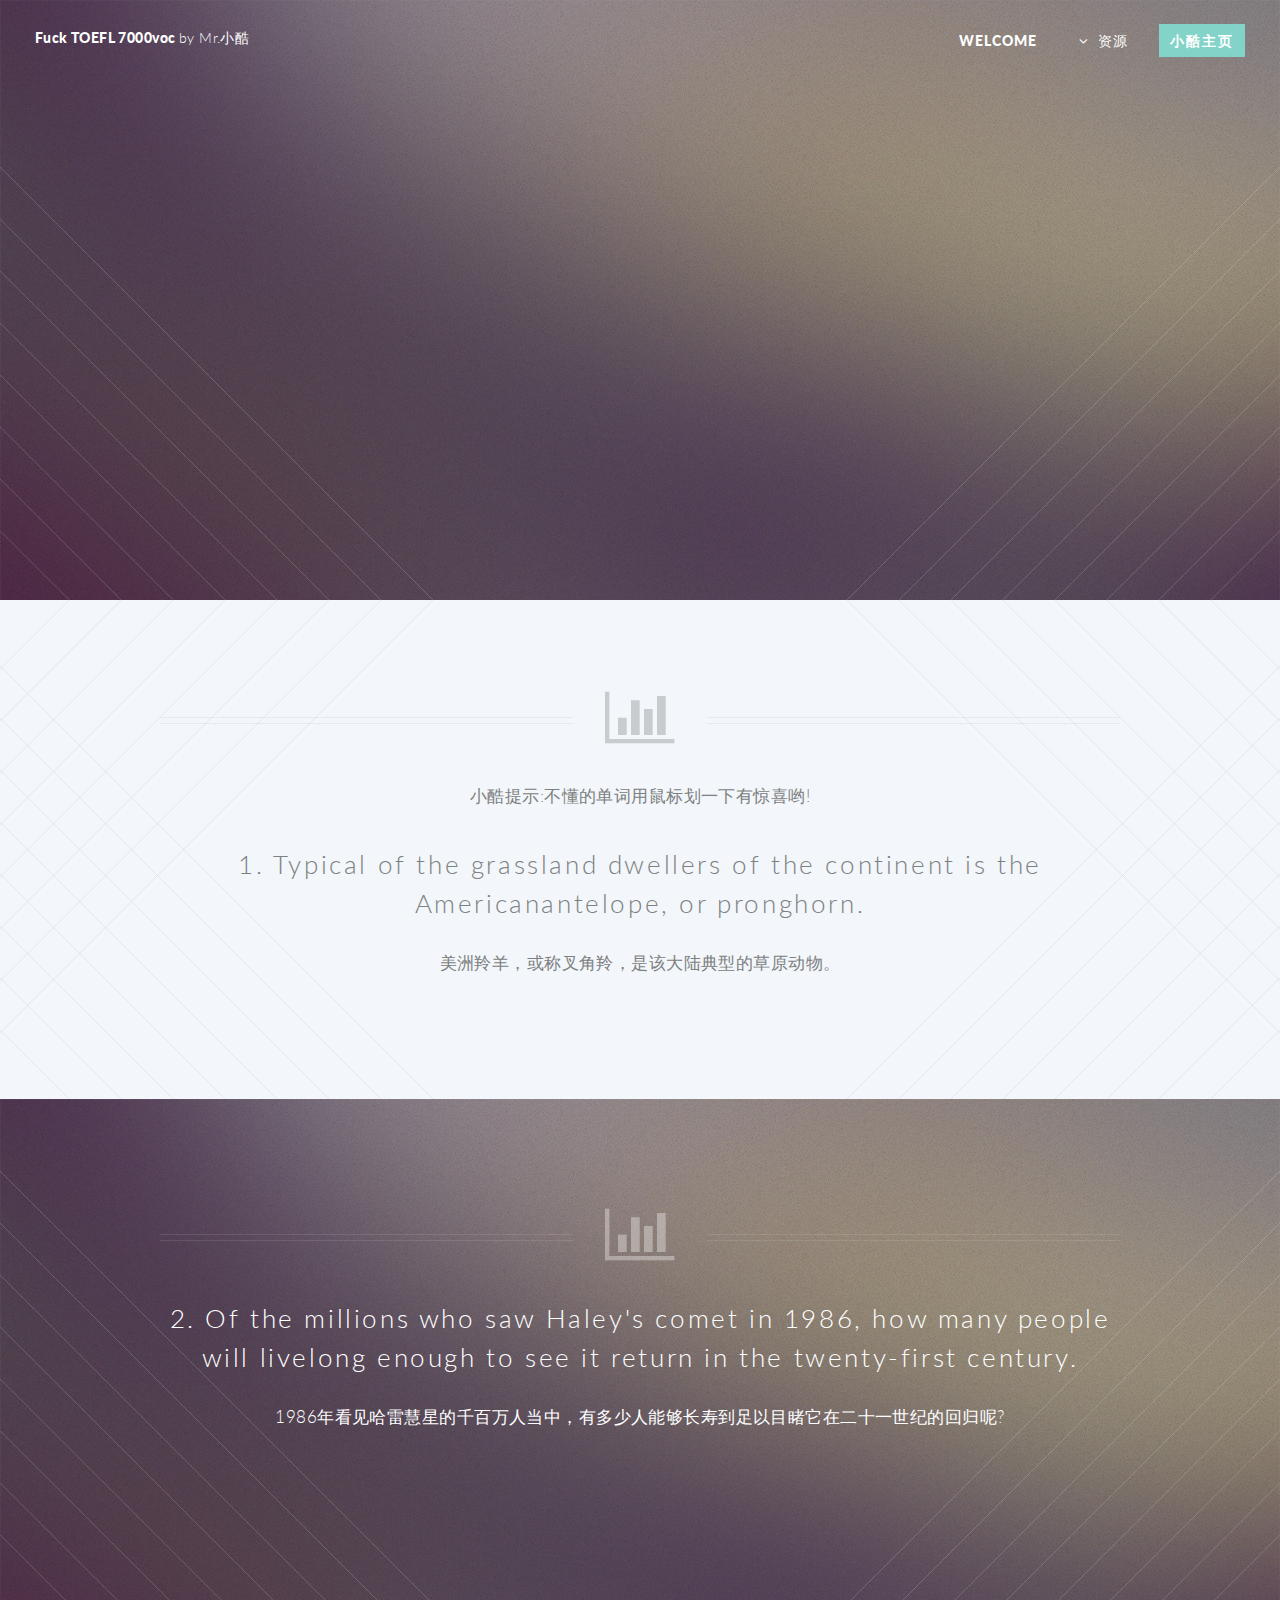
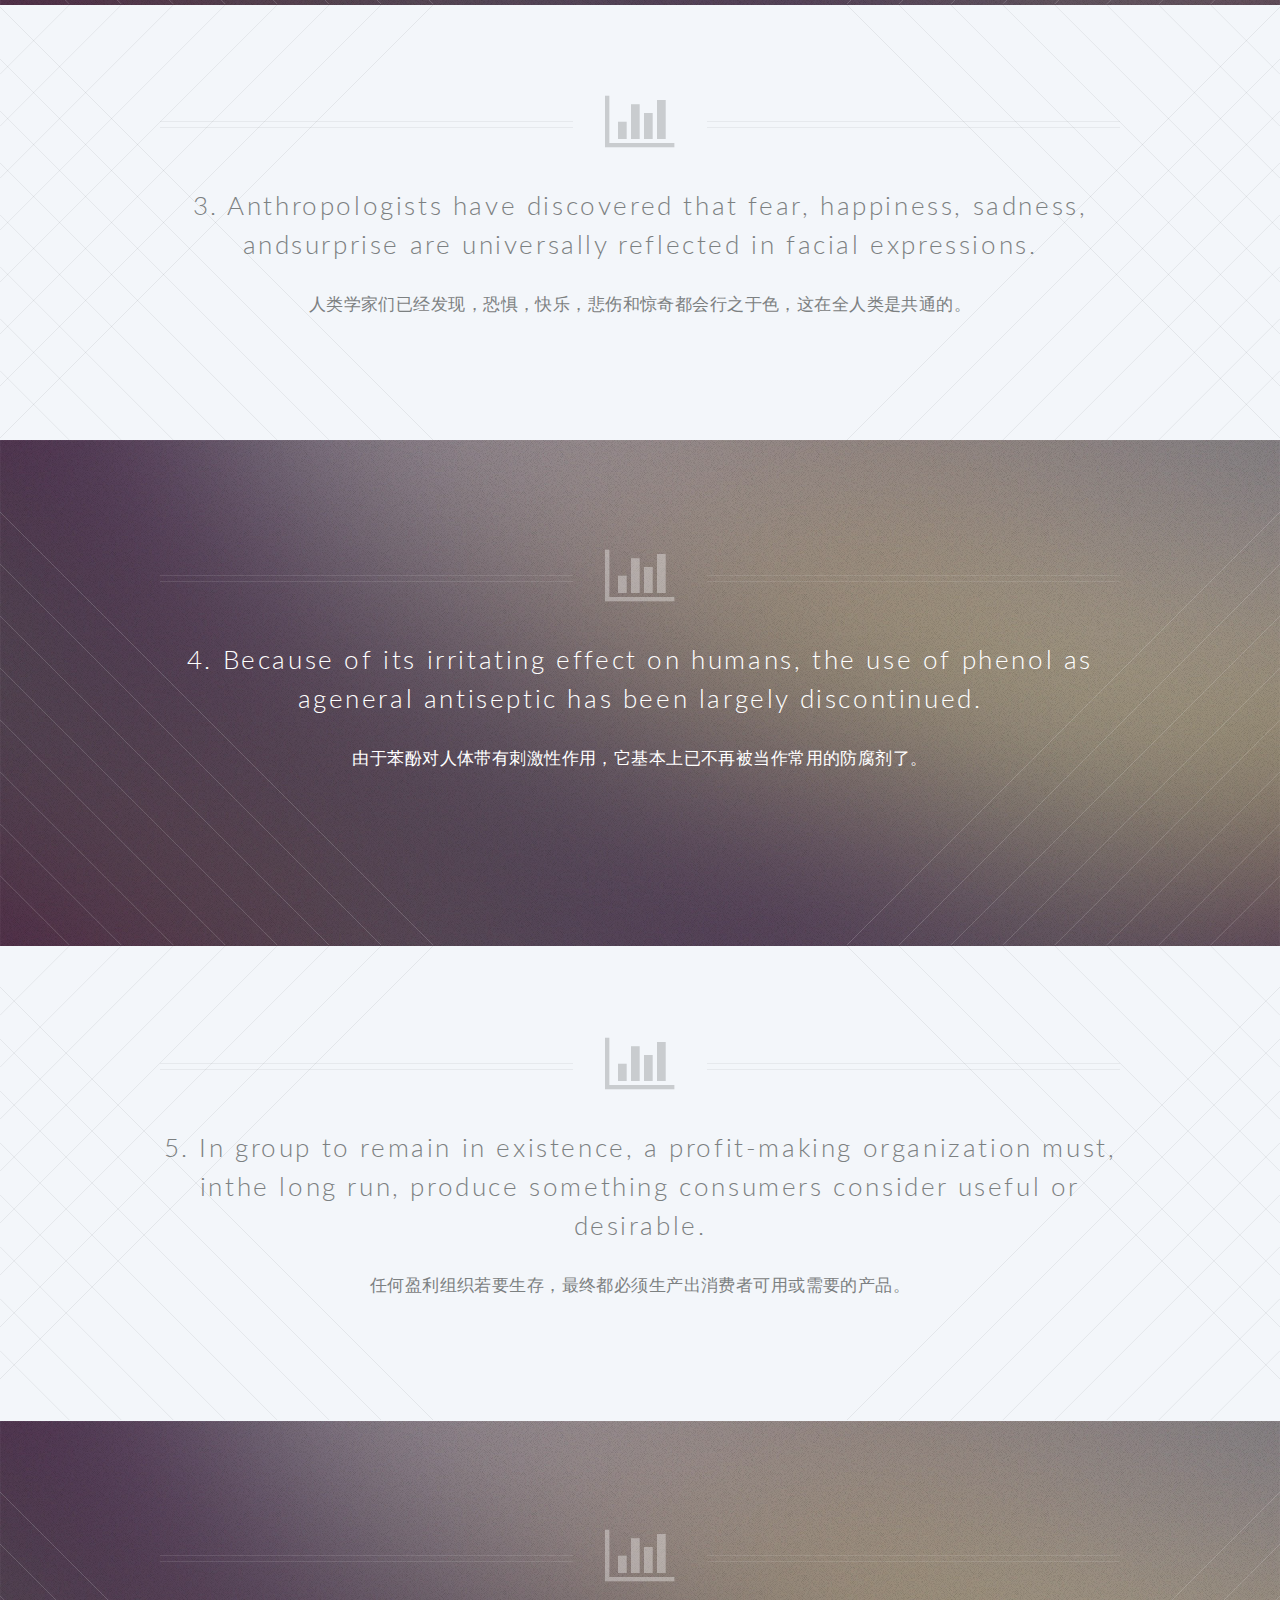
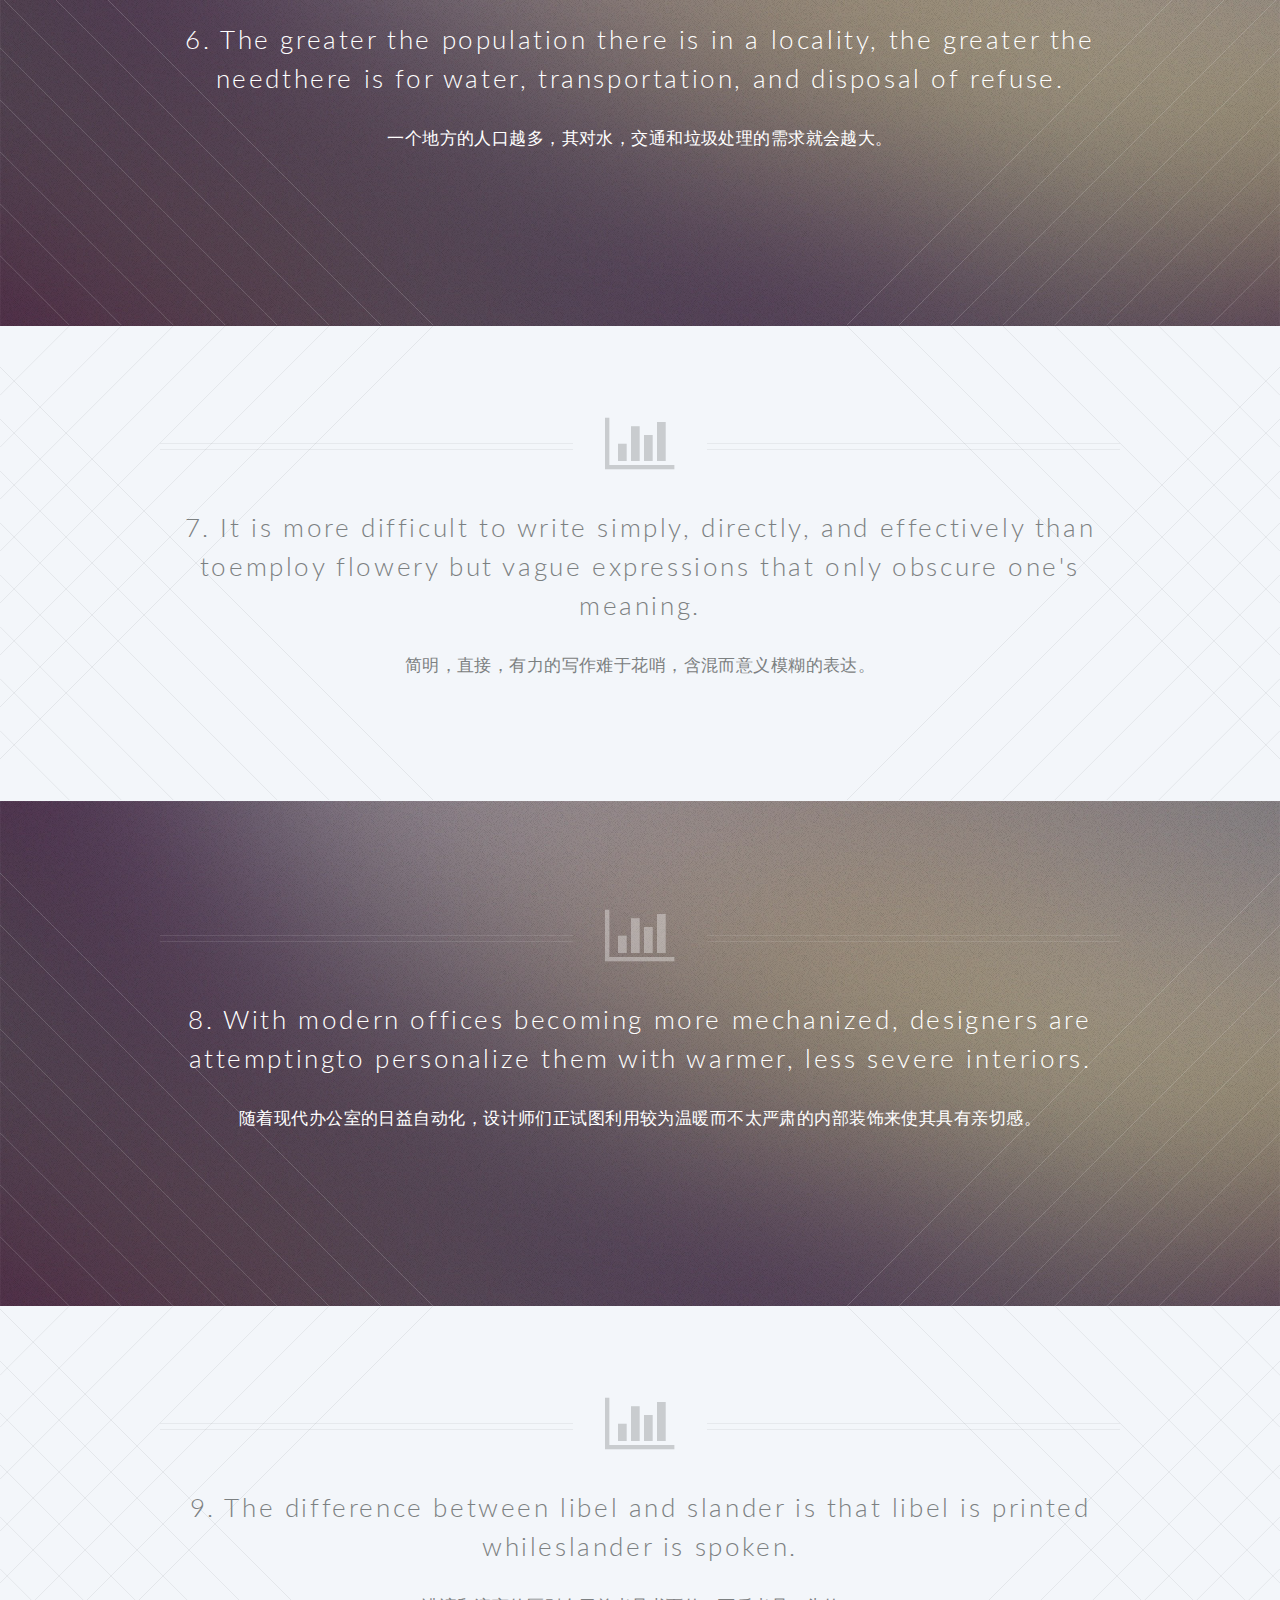
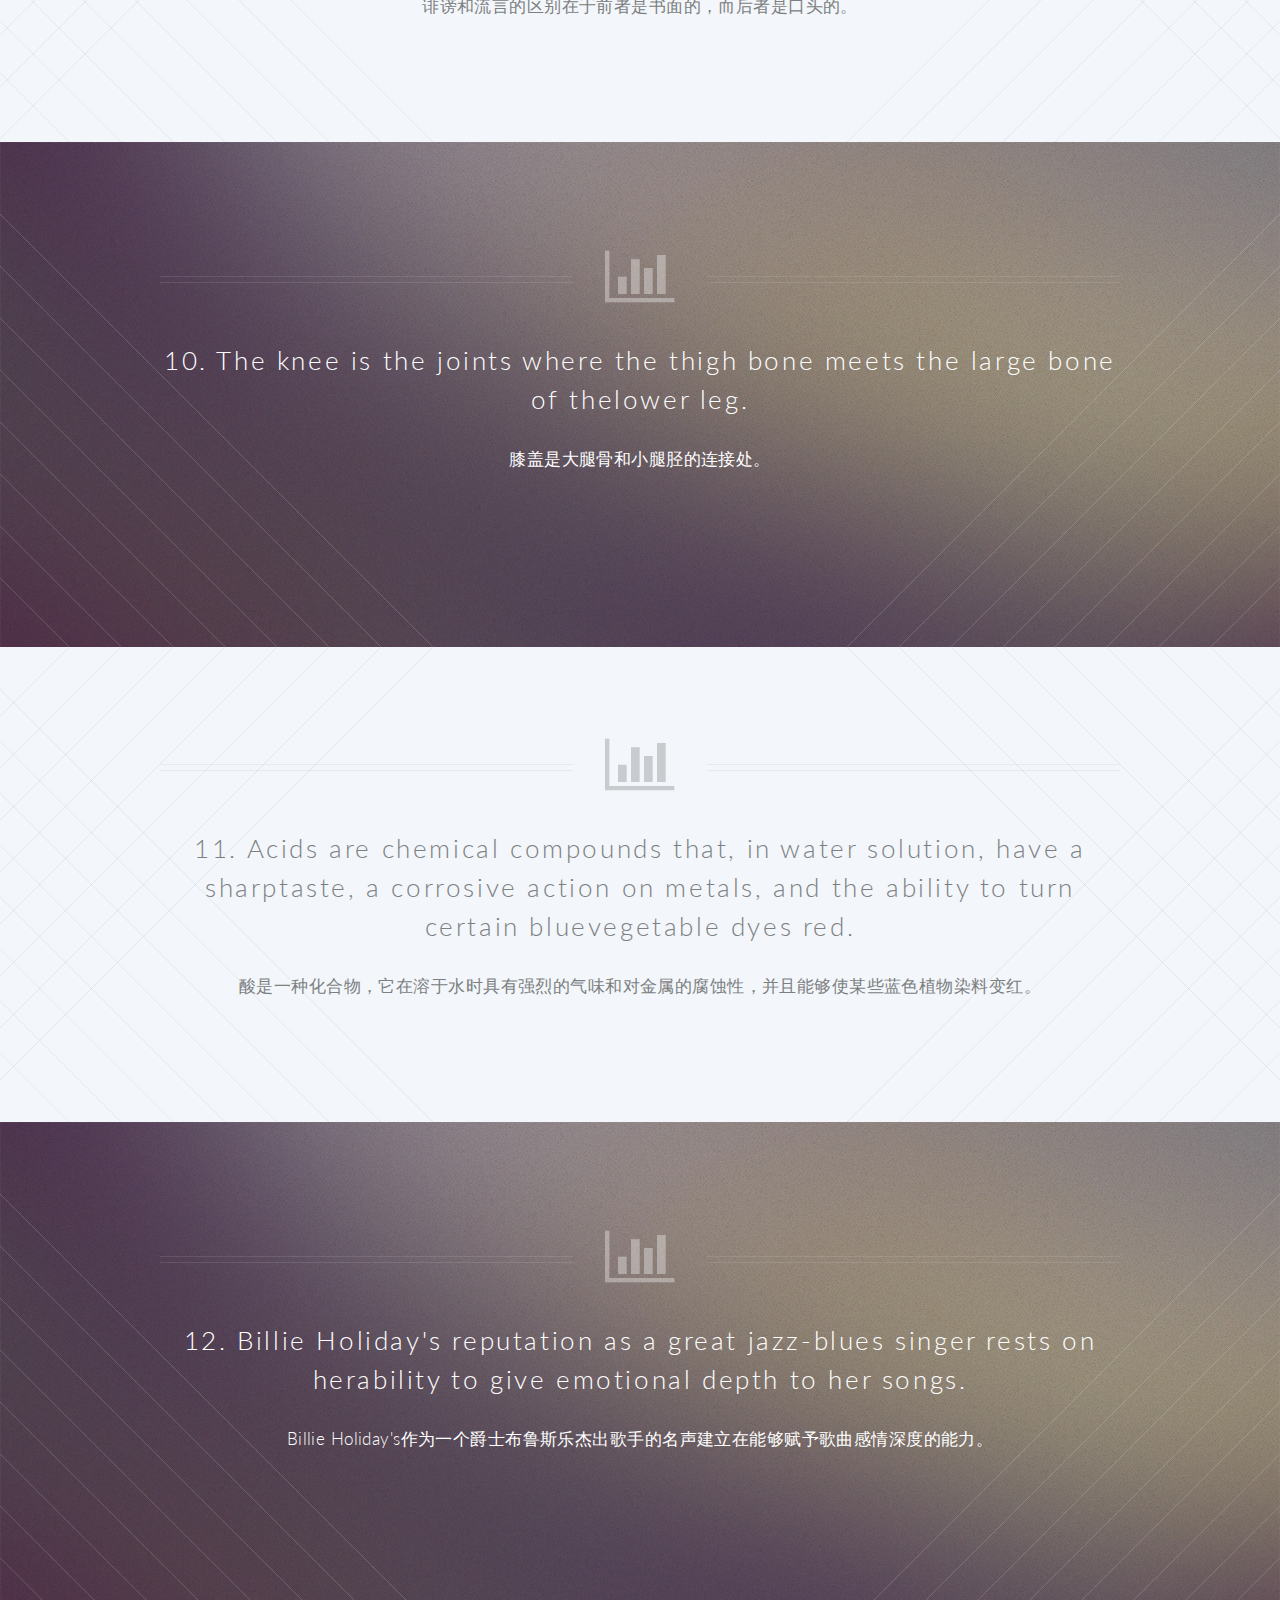
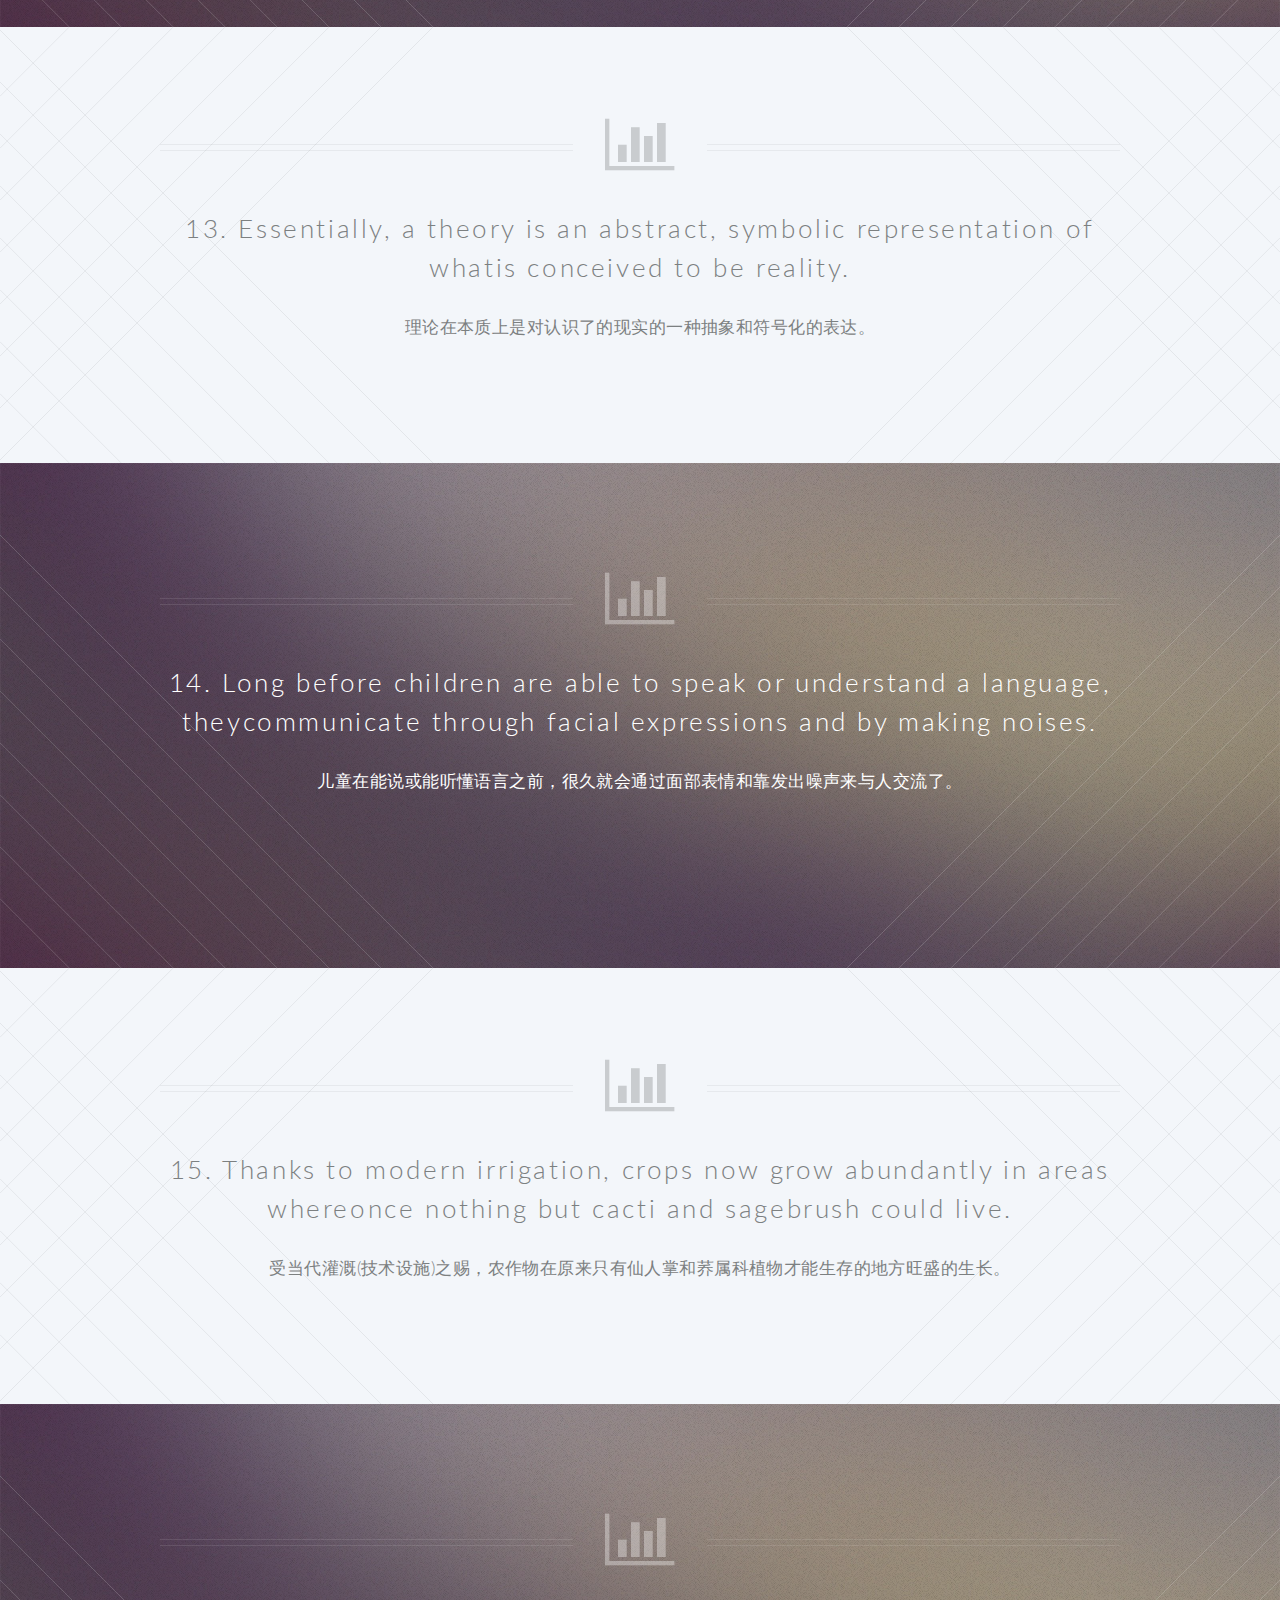
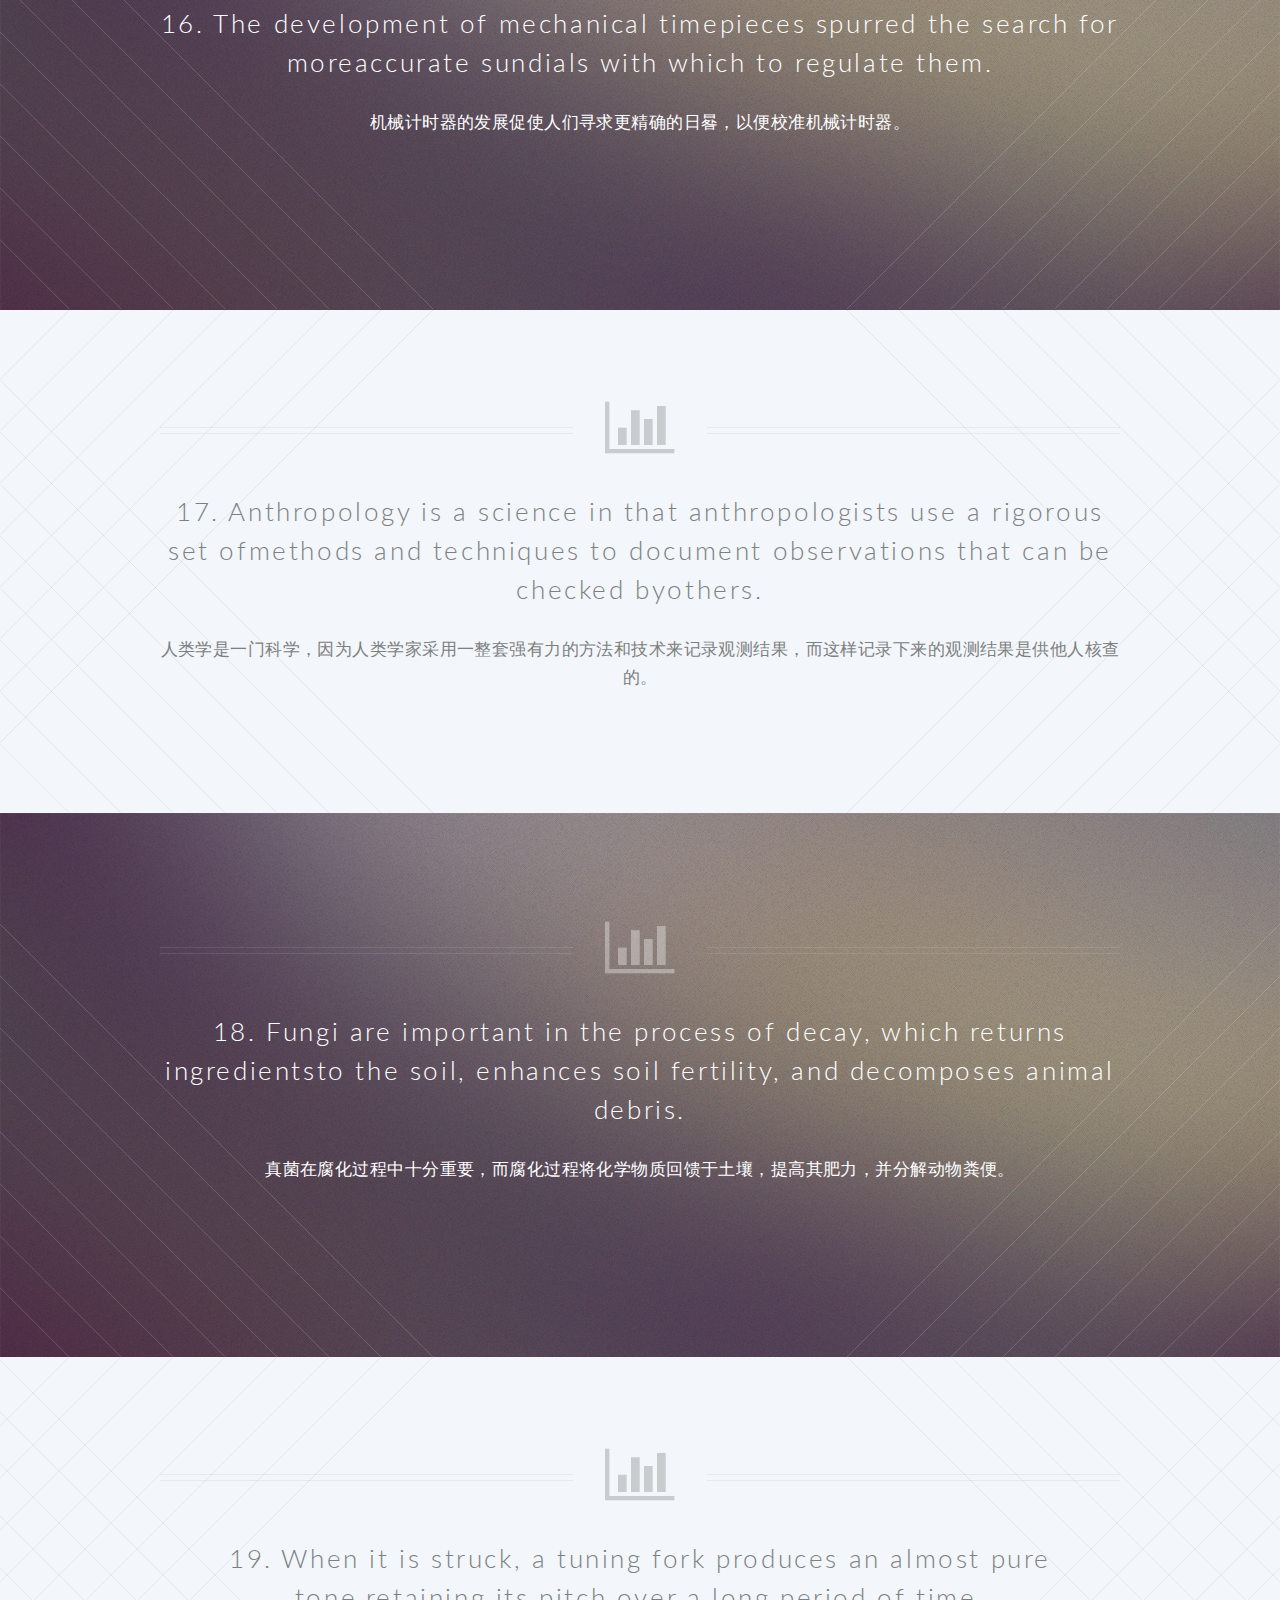
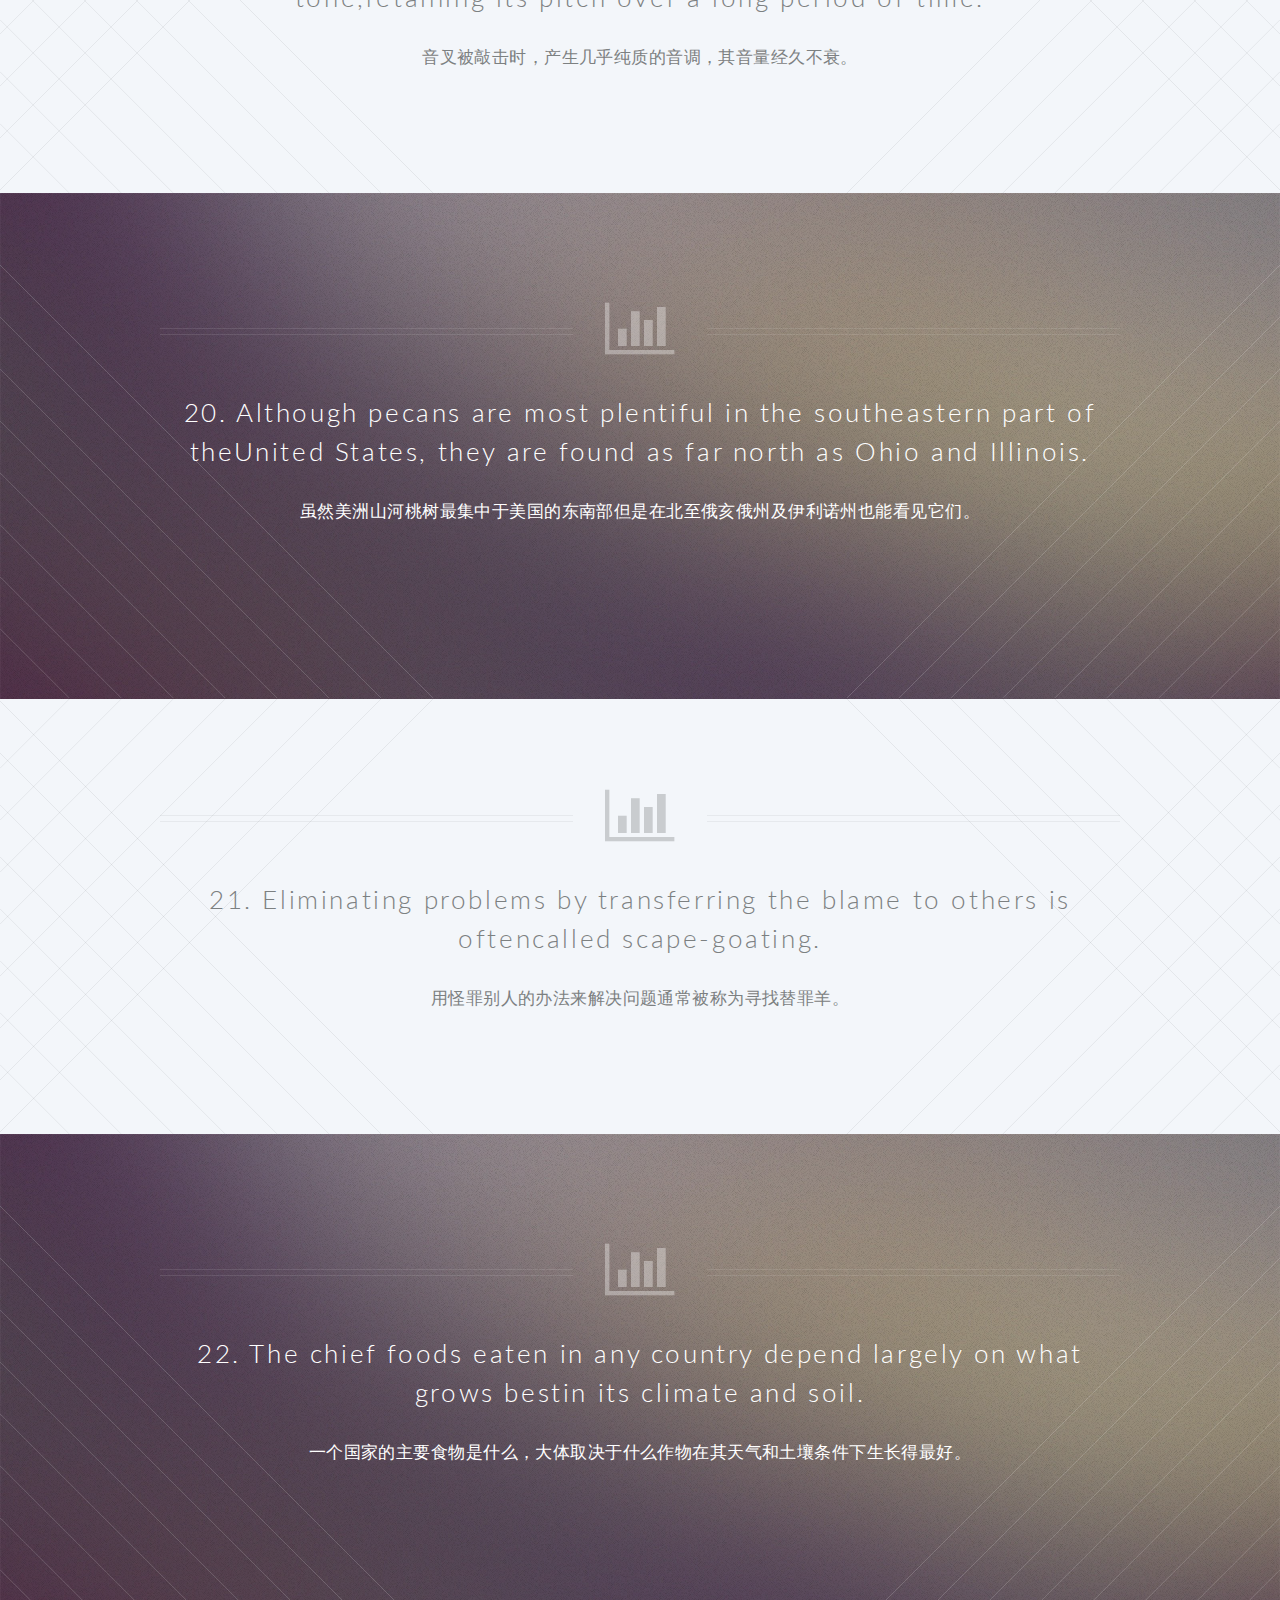
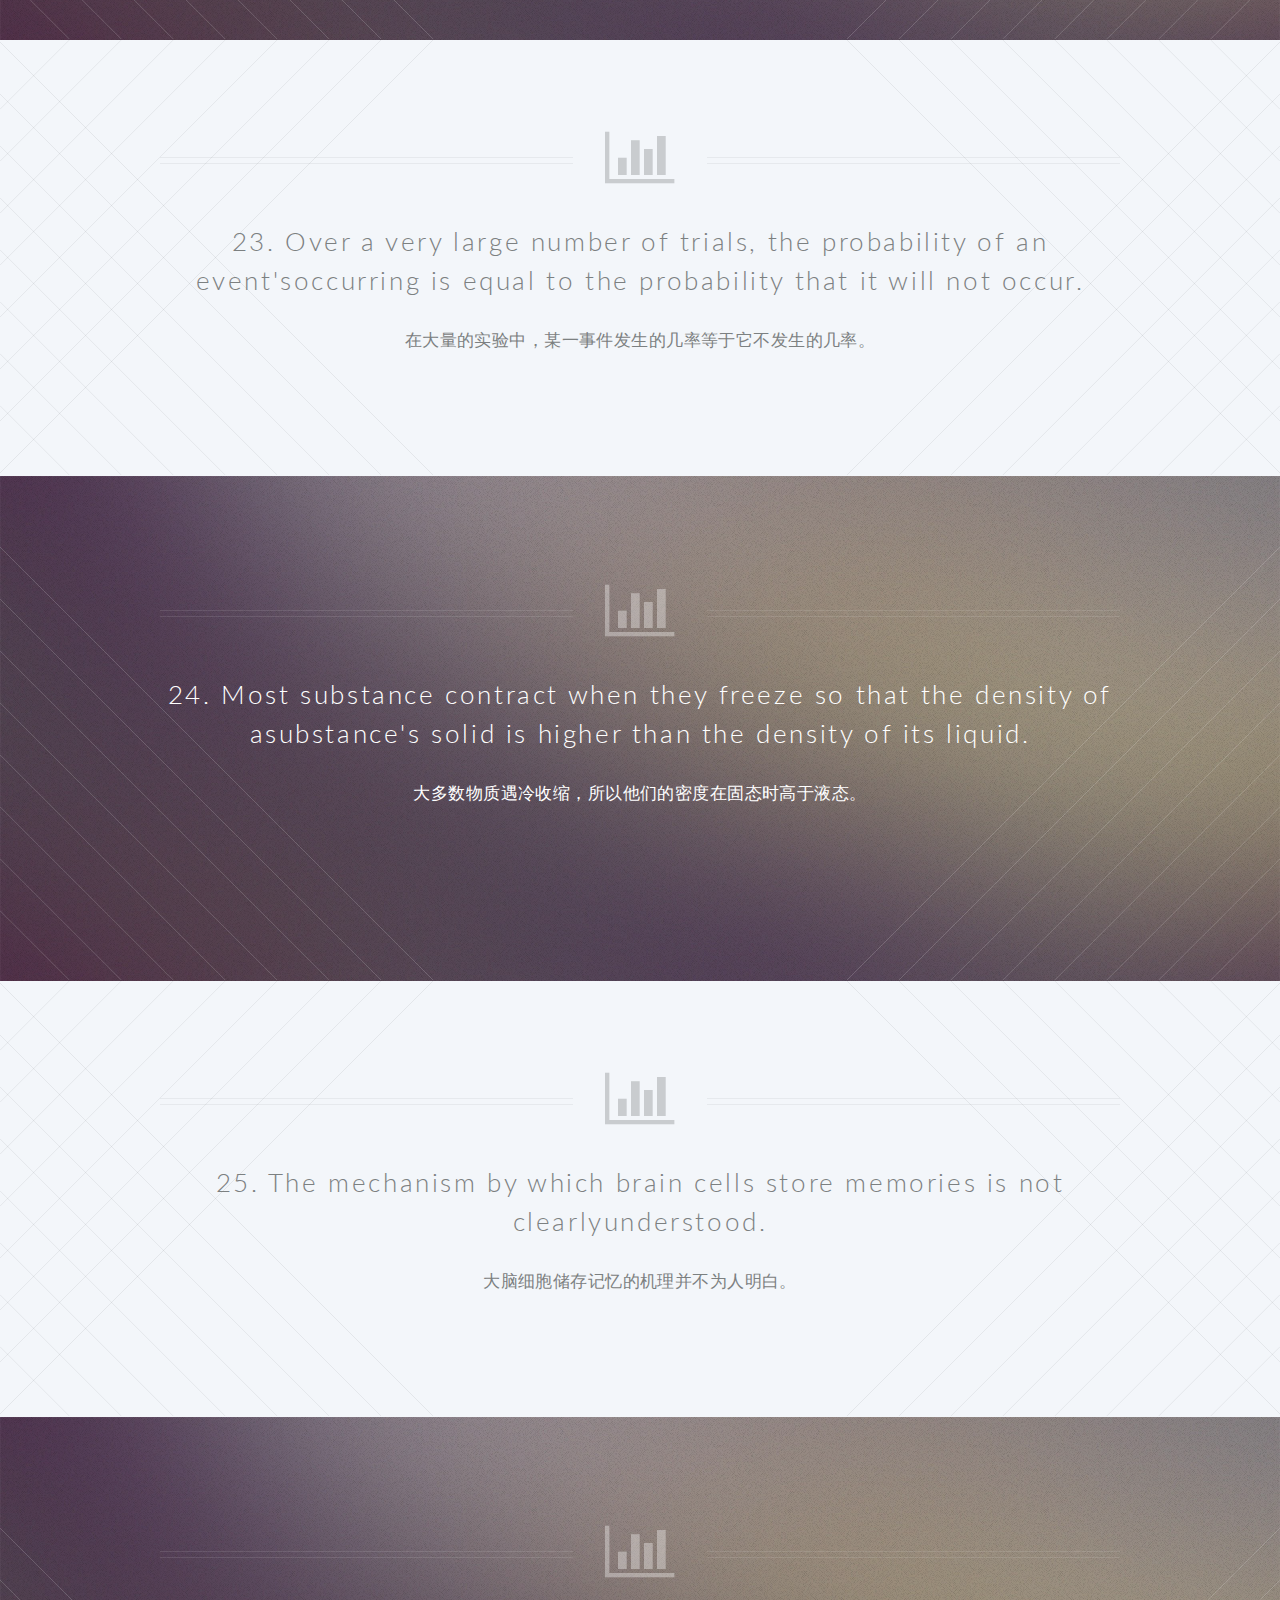
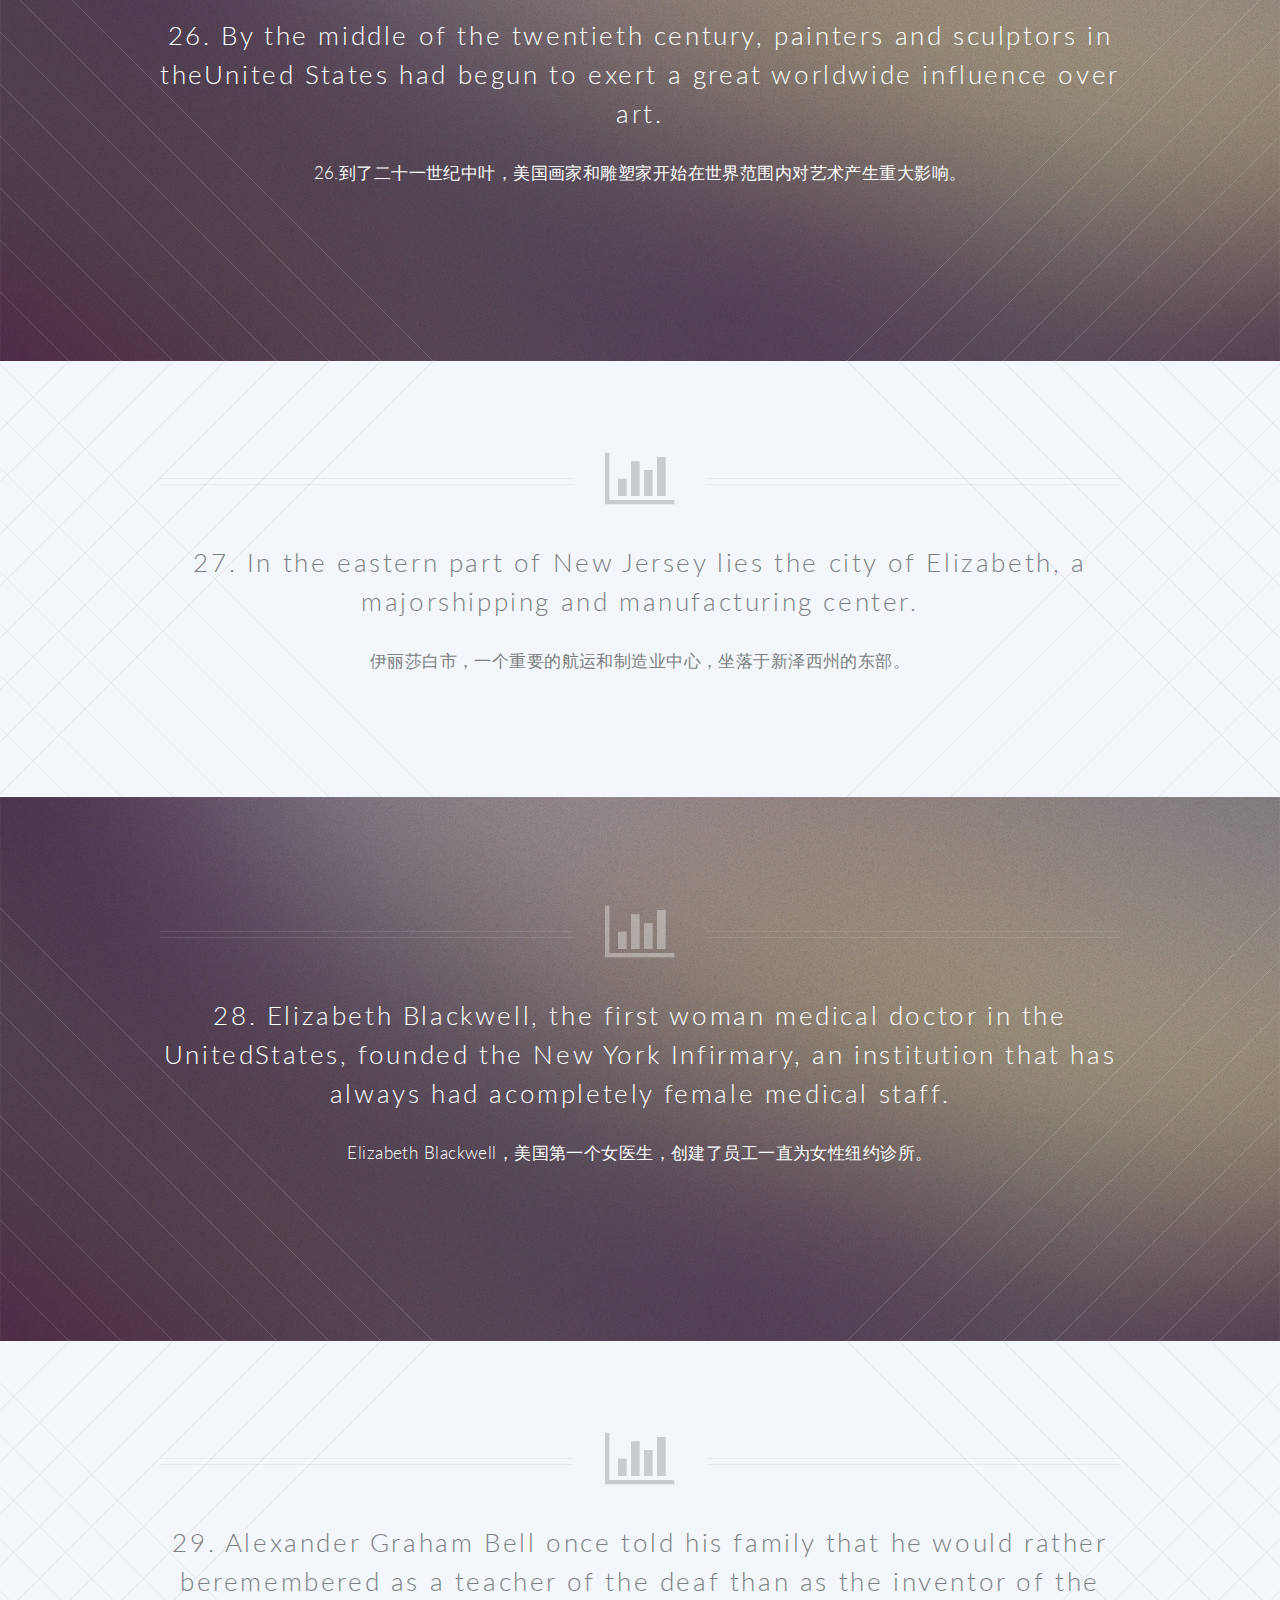
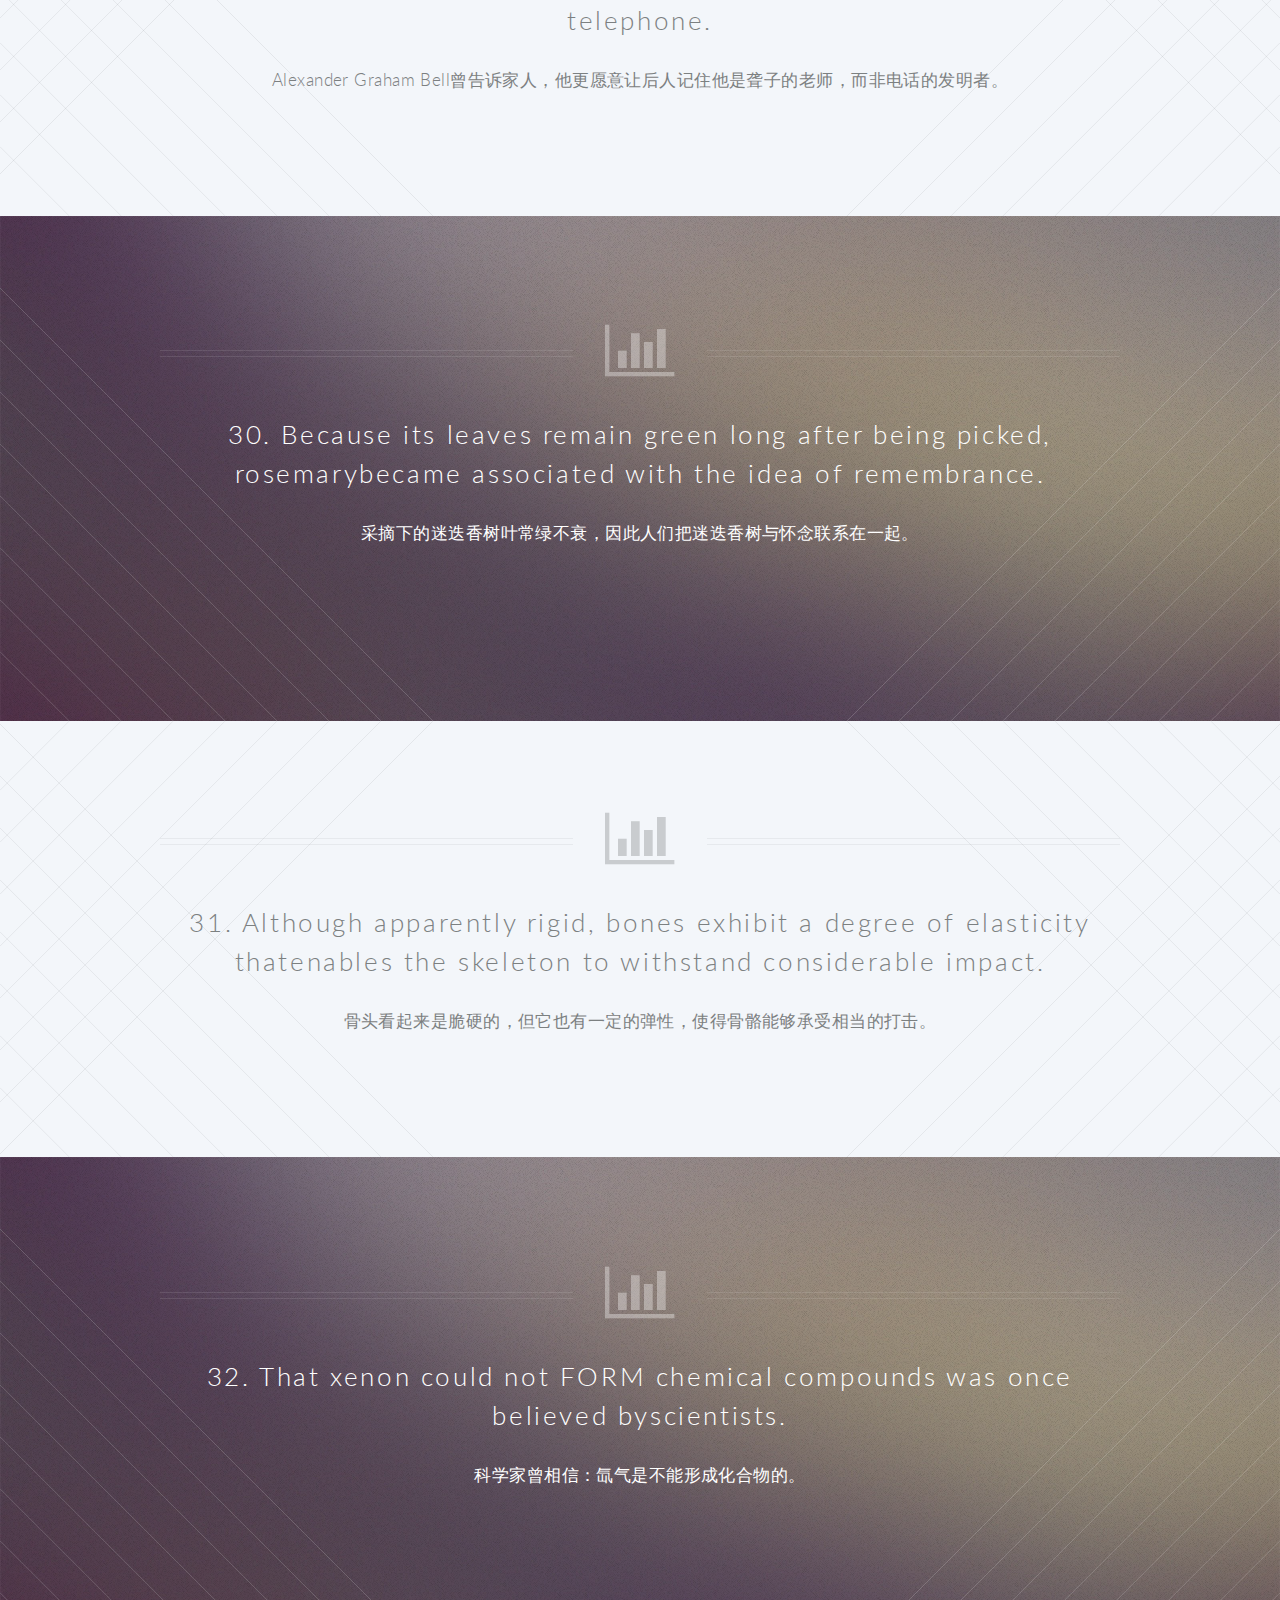
<file: 7000-wb/index.html>
<!DOCTYPE HTML>
<html>
	<head>
		<title>FUCK TOEFL 7000 文本
		</title>
		<meta charset="utf-8" />
		<meta name="viewport" content="width=device-width, initial-scale=1, user-scalable=no" />
		<link rel="stylesheet" href="assets/css/main.css" />
		<noscript><link rel="stylesheet" href="assets/css/noscript.css" /></noscript>
	</head>
	<body class="index is-preload">
		<div id="page-wrapper">
			<!-- Header -->
				<header id="header" class="alt">
					<h1 id="logo"><a href="index.html">Fuck TOEFL 7000voc <span>by Mr.小酷</span></a></h1>
					<nav id="nav">
						<ul>
							<li class="current"><a href="index.html">Welcome</a></li>
							<li class="submenu">
								<a href="#">资源</a>
								<ul>
									<li><a href="https://yaakovazat.com/TOEFL/7000/" target="_blank">音频版</a></li>
									<li><a href="#">词汇版</a></li>
									<!-- <li><a href="no-sidebar.html">No Sidebar</a></li> -->
									<li><a href="#">关于项目</a></li>
									<!-- <li class="submenu">
										<a href="#">Submenu</a>
										<ul>
											<li><a href="#">Dolore Sed</a></li>
											<li><a href="#">Consequat</a></li>
											<li><a href="#">Lorem Magna</a></li>
											<li><a href="#">Sed Magna</a></li>
											<li><a href="#">Ipsum Nisl</a></li>
										</ul>
									</li> -->
								</ul>
							</li>
							<li><a href="https://yaakovazat.com" target="_blank" class="button primary">小酷主页</a></li>
						</ul>
					</nav>
				</header>

			<!-- Banner -->
				<section id="banner">
					<div class="inner">
						<header>
							<h2>FUCK TOEFL</h2>
						</header>
						<p>欢迎访问<strong> FUCK TOEFL</strong>,一个免费的
						<br />
						托福词汇备考站点.
						<br />
						by <a href="https://yaakovazat.com" target="_blank">酷哥</a>.</p>
						<footer>
							<ul class="buttons stacked">
								<li><a href="https://yaakovazat.com/TOEFL/7000/" target="_blank" class="button fit scrolly">边听边背</a></li>
							</ul>
						</footer>
					</div>
				</section>
			<!-- Main -->
			<!-- 1 -->
				<article id="main">
					<header class="special container">
						<span class="icon fa-bar-chart-o"></span>
						<p>小酷提示:不懂的单词用鼠标划一下有惊喜哟!</p>
						<h2>1. Typical of the grassland dwellers of the continent is the Americanantelope, or pronghorn.</h2>
						<p>美洲羚羊，或称叉角羚，是该大陆典型的草原动物。</p>
						<!-- end of the sentense -->
					</header>
					</article>
			<!-- 2 -->
				<section id="banner">
					<header class="special container">
						<span class="icon fa-bar-chart-o"></span>
						<h2>2. Of the millions who saw Haley's comet in 1986, how many people will livelong enough to see it return in the twenty-first century.</h2>
						<p>1986年看见哈雷慧星的千百万人当中，有多少人能够长寿到足以目睹它在二十一世纪的回归呢?</p>
						<!-- end of the sentense -->
					</header>
				</section>
			<!-- 3 -->
				<article id="main">
					<header class="special container">
						<span class="icon fa-bar-chart-o"></span>
						<h2>3. Anthropologists have discovered that fear, happiness, sadness, andsurprise are universally reflected in facial expressions.</h2>
						<p>人类学家们已经发现，恐惧，快乐，悲伤和惊奇都会行之于色，这在全人类是共通的。</p>
						<!-- end of the sentense -->
					</header>
					</article>
			<!-- 4 -->
				<section id="banner">
					
					<header class="special container">
						<span class="icon fa-bar-chart-o"></span>
						<h2>4. Because of its irritating effect on humans, the use of phenol as ageneral antiseptic has been largely discontinued.</h2>
						<p>由于苯酚对人体带有刺激性作用，它基本上已不再被当作常用的防腐剂了。</p>
						<!-- end of the sentense -->
					</header>
				</section>
				</article>
			<!-- 5 -->
				<article id="main">

					<header class="special container">
						<span class="icon fa-bar-chart-o"></span>
						<h2>5. In group to remain in existence, a profit-making organization must, inthe long run, produce something consumers consider useful or desirable.</h2>
						<p>任何盈利组织若要生存，最终都必须生产出消费者可用或需要的产品。</p>
						<!-- end of the sentense -->
					</header>
				</article>
			<!-- 6 -->
					<section id="banner">
					
					<header class="special container">
						<span class="icon fa-bar-chart-o"></span>
						<h2>6. The greater the population there is in a locality, the greater the needthere is for water, transportation, and disposal of refuse.</h2>
						<p>一个地方的人口越多，其对水，交通和垃圾处理的需求就会越大。</p>
						<!-- end of the sentense -->
					</header>
				</section>
			<!-- 7 -->
				<article id="main">

					<header class="special container">
						<span class="icon fa-bar-chart-o"></span>
						<h2>7. It is more difficult to write simply, directly, and effectively than toemploy flowery but vague expressions that only obscure one's meaning.</h2>
						<p>简明，直接，有力的写作难于花哨，含混而意义模糊的表达。</p>
						<!-- end of the sentense -->
					</header>
				</article>
			<!-- 8 -->
					<section id="banner">
					
					<header class="special container">
						<span class="icon fa-bar-chart-o"></span>
						<h2>8. With modern offices becoming more mechanized, designers are attemptingto personalize them with warmer, less severe interiors.</h2>
						<p>随着现代办公室的日益自动化，设计师们正试图利用较为温暖而不太严肃的内部装饰来使其具有亲切感。</p>
						<!-- end of the sentense -->
					</header>
				</section>
			<!-- 9 -->
				<article id="main">

					<header class="special container">
						<span class="icon fa-bar-chart-o"></span>
						<h2>9. The difference between libel and slander is that libel is printed whileslander is spoken.</h2>
						<!-- end of the sentense -->
						<p>诽谤和流言的区别在于前者是书面的，而后者是口头的。</p>
					</header>
				</article>
			<!-- 10 -->
					<section id="banner">
					
					<header class="special container">
						<span class="icon fa-bar-chart-o"></span>
						<h2>10. The knee is the joints where the thigh bone meets the large bone of thelower leg.</h2>
						<!-- end of the sentense -->
						<p>膝盖是大腿骨和小腿胫的连接处。</p>
					</header>
				</section>
			<!-- 11 -->
				<article id="main">

					<header class="special container">
						<span class="icon fa-bar-chart-o"></span>
						<h2>11. Acids are chemical compounds that, in water solution, have a sharptaste, a corrosive action on metals, and the ability to turn certain bluevegetable dyes red.</h2>
						<!-- end of the sentense -->
						<p>酸是一种化合物，它在溶于水时具有强烈的气味和对金属的腐蚀性，并且能够使某些蓝色植物染料变红。</p>
					</header>
				</article>
			<!-- 12 -->
					<section id="banner">
					
					<header class="special container">
						<span class="icon fa-bar-chart-o"></span>
						<h2>12. Billie Holiday's reputation as a great jazz-blues singer rests on herability to give emotional depth to her songs.</h2>
						<!-- end of the sentense -->
						<p>Billie Holiday's作为一个爵士布鲁斯乐杰出歌手的名声建立在能够赋予歌曲感情深度的能力。</p>
					</header>
				</section>
			<!-- 13 -->
				<article id="main">

					<header class="special container">
						<span class="icon fa-bar-chart-o"></span>
						<h2>13. Essentially, a theory is an abstract, symbolic representation of whatis conceived to be reality.</h2>
						<!-- end of the sentense -->
						<p>理论在本质上是对认识了的现实的一种抽象和符号化的表达。</p>
					</header>
				</article>
			<!-- 14 -->
					<section id="banner">
					
					<header class="special container">
						<span class="icon fa-bar-chart-o"></span>
						<h2>14. Long before children are able to speak or understand a language, theycommunicate through facial expressions and by making noises.</h2>
						<!-- end of the sentense -->
						<p>儿童在能说或能听懂语言之前，很久就会通过面部表情和靠发出噪声来与人交流了。</p>
					</header>
				</section>
			<!-- 15 -->
				<article id="main">

					<header class="special container">
						<span class="icon fa-bar-chart-o"></span>
						<h2>15. Thanks to modern irrigation, crops now grow abundantly in areas whereonce nothing but cacti and sagebrush could live.</h2>
						<!-- end of the sentense -->
						<p>受当代灌溉(技术设施)之赐，农作物在原来只有仙人掌和荞属科植物才能生存的地方旺盛的生长。</p>
					</header>
				</article>
			<!-- 16 -->
					<section id="banner">
					
					<header class="special container">
						<span class="icon fa-bar-chart-o"></span>
						<h2>16. The development of mechanical timepieces spurred the search for moreaccurate sundials with which to regulate them.</h2>
						<!-- end of the sentense -->
						<p>机械计时器的发展促使人们寻求更精确的日晷，以便校准机械计时器。</p>
					</header>
				</section>
			<!-- 17 -->
				<article id="main">

					<header class="special container">
						<span class="icon fa-bar-chart-o"></span>
						<h2>17. Anthropology is a science in that anthropologists use a rigorous set ofmethods and techniques to document observations that can be checked byothers.</h2>
						<!-- end of the sentense -->
						<p>人类学是一门科学，因为人类学家采用一整套强有力的方法和技术来记录观测结果，而这样记录下来的观测结果是供他人核查的。</p>
					</header>
				</article>
			<!-- 18 -->
					<section id="banner">
					
					<header class="special container">
						<span class="icon fa-bar-chart-o"></span>
						<h2>18. Fungi are important in the process of decay, which returns ingredientsto the soil, enhances soil fertility, and decomposes animal debris.</h2>
						<!-- end of the sentense -->
						<p>真菌在腐化过程中十分重要，而腐化过程将化学物质回馈于土壤，提高其肥力，并分解动物粪便。</p>
					</header>
				</section>
			<!-- 19 -->
					<article id="main">

					<header class="special container">
						<span class="icon fa-bar-chart-o"></span>
						<h2>19. When it is struck, a tuning fork produces an almost pure tone,retaining its pitch over a long period of time.</h2>
						<!-- end of the sentense -->
						<p>音叉被敲击时，产生几乎纯质的音调，其音量经久不衰。</p>
					</header>
				</article>
			<!-- 20 -->
					<section id="banner">
					
					<header class="special container">
						<span class="icon fa-bar-chart-o"></span>
						<h2>20. Although pecans are most plentiful in the southeastern part of theUnited States, they are found as far north as Ohio and Illinois.</h2>
						<!-- end of the sentense -->
						<p>虽然美洲山河桃树最集中于美国的东南部但是在北至俄亥俄州及伊利诺州也能看见它们。</p>
					</header>
				</section>
			<!-- 21 -->
					<article id="main">

					<header class="special container">
						<span class="icon fa-bar-chart-o"></span>
						<h2>21. Eliminating problems by transferring the blame to others is oftencalled scape-goating.</h2>
						<!-- end of the sentense -->
						<p>用怪罪别人的办法来解决问题通常被称为寻找替罪羊。</p>
					</header>
				</article>
			<!-- 22 -->
					<section id="banner">
					
					<header class="special container">
						<span class="icon fa-bar-chart-o"></span>
						<h2>22. The chief foods eaten in any country depend largely on what grows bestin its climate and soil.</h2>
						<!-- end of the sentense -->
						<p>一个国家的主要食物是什么，大体取决于什么作物在其天气和土壤条件下生长得最好。</p>
					</header>
				</section>
			<!-- 23 -->
					<article id="main">

					<header class="special container">
						<span class="icon fa-bar-chart-o"></span>
						<h2>23. Over a very large number of trials, the probability of an event'soccurring is equal to the probability that it will not occur.</h2>
						<!-- end of the sentense -->
						<p>在大量的实验中，某一事件发生的几率等于它不发生的几率。</p>
					</header>
				</article>
			<!-- 24 -->
					<section id="banner">
					
					<header class="special container">
						<span class="icon fa-bar-chart-o"></span>
						<h2>24. Most substance contract when they freeze so that the density of asubstance's solid is higher than the density of its liquid.</h2>
						<!-- end of the sentense -->
						<p>大多数物质遇冷收缩，所以他们的密度在固态时高于液态。</p>
					</header>
				</section>
			<!-- 25 -->
					<article id="main">

					<header class="special container">
						<span class="icon fa-bar-chart-o"></span>
						<h2>25. The mechanism by which brain cells store memories is not clearlyunderstood.</h2>
						<!-- end of the sentense -->
						<p>大脑细胞储存记忆的机理并不为人明白。</p>
					</header>
				</article>
			<!-- 26 -->
					<section id="banner">
					
					<header class="special container">
						<span class="icon fa-bar-chart-o"></span>
						<h2>26. By the middle of the twentieth century, painters and sculptors in theUnited States had begun to exert a great worldwide influence over art.</h2>
						<!-- end of the sentense -->
						<p>26.到了二十一世纪中叶，美国画家和雕塑家开始在世界范围内对艺术产生重大影响。</p>
					</header>
				</section>
			<!-- 27 -->
					<article id="main">

					<header class="special container">
						<span class="icon fa-bar-chart-o"></span>
						<h2>27. In the eastern part of New Jersey lies the city of Elizabeth, a majorshipping and manufacturing center.</h2>
						<!-- end of the sentense -->
						<p>伊丽莎白市，一个重要的航运和制造业中心，坐落于新泽西州的东部。</p>
					</header>
				</article>
			<!-- 28 -->
					<section id="banner">
					
					<header class="special container">
						<span class="icon fa-bar-chart-o"></span>
						<h2>28. Elizabeth Blackwell, the first woman medical doctor in the UnitedStates, founded the New York Infirmary, an institution that has always had acompletely female medical staff.</h2>
						<!-- end of the sentense -->
						<p>Elizabeth Blackwell，美国第一个女医生，创建了员工一直为女性纽约诊所。</p>
					</header>
				</section>
			<!-- 29 -->
					<article id="main">

					<header class="special container">
						<span class="icon fa-bar-chart-o"></span>
						<h2>29. Alexander Graham Bell once told his family that he would rather beremembered as a teacher of the deaf than as the inventor of the telephone.</h2>
						<!-- end of the sentense -->
						<p>Alexander Graham Bell曾告诉家人，他更愿意让后人记住他是聋子的老师，而非电话的发明者。</p>
					</header>
				</article>
			<!-- 30 -->
					<section id="banner">
					
					<header class="special container">
						<span class="icon fa-bar-chart-o"></span>
						<h2>30. Because its leaves remain green long after being picked, rosemarybecame associated with the idea of remembrance.</h2>
						<!-- end of the sentense -->
						<p>采摘下的迷迭香树叶常绿不衰，因此人们把迷迭香树与怀念联系在一起。</p>
					</header>
				</section>
			<!-- 31 -->
					<article id="main">

					<header class="special container">
						<span class="icon fa-bar-chart-o"></span>
						<h2>31. Although apparently rigid, bones exhibit a degree of elasticity thatenables the skeleton to withstand considerable impact.</h2>
						<!-- end of the sentense -->
						<p>骨头看起来是脆硬的，但它也有一定的弹性，使得骨骼能够承受相当的打击。</p>
					</header>
				</article>
			<!-- 32 -->
					<section id="banner">
					
					<header class="special container">
						<span class="icon fa-bar-chart-o"></span>
						<h2>32. That xenon could not FORM chemical compounds was once believed byscientists.</h2>
						<!-- end of the sentense -->
						<p>科学家曾相信：氙气是不能形成化合物的。</p>
					</header>
				</section>
			<!-- 33 -->
					<article id="main">

					<header class="special container">
						<span class="icon fa-bar-chart-o"></span>
						<h2>33. Research into the dynamics of storms is directed toward improving theability to predict these events and thus to minimize damage and avoid loss oflife.</h2>
						<!-- end of the sentense -->
						<p>对风暴动力学的研究是为了提高风暴预测从而减少损失，避免人员伤亡。</p>
					</header>
				</article>
			<!-- 34 -->
					<section id="banner">
					
					<header class="special container">
						<span class="icon fa-bar-chart-o"></span>
						<h2>34. The elimination of inflation would ensure that the amount of money usedin repaying a loan would have the same value as the amount of money borrowed.</h2>
						<!-- end of the sentense -->
						<p>消除通货膨胀应确保还贷的钱应与所贷款的价值相同。</p>
					</header>
				</section>
			<!-- 35 -->
					<article id="main">

					<header class="special container">
						<span class="icon fa-bar-chart-o"></span>
						<h2>35. Futurism, an early twentieth-century movement in art, rejected alltraditions and attempted to glorify contemporary life by emphasizing the machineand motion.</h2>
						<!-- end of the sentense -->
						<p>未来主义，二十世纪早期的一个艺术思潮。拒绝一切传统，试图通过强调机械和动态来美化生活。</p>
					</header>
				</article>
			<!-- 36 -->
					<section id="banner">
					
					<header class="special container">
						<span class="icon fa-bar-chart-o"></span>
						36. One of the wildest and most inaccessible parts of the United States isthe Everglades where wildlife is abundant and largely protected.
						<!-- end of the sentense -->
						<p>Everglades是美国境内最为荒凉和人迹罕至的地区之一，此处有大量的野生动植物而且大多受(法律)保护。</p>
					</header>
				</section>
			<!-- 37 -->
					<article id="main">

					<header class="special container">
						<span class="icon fa-bar-chart-o"></span>
						<h2>37. Lucretia Mott's influence was so significant that she has been creditedby some authorities as the originator of feminism in the United States.</h2>
						<!-- end of the sentense -->
						<p>Lucretia Mott's的影响巨大，所以一些权威部门认定她为美国女权运动的创始人。</p>
					</header>
				</article>
			<!-- 38 -->
					<section id="banner">
					
					<header class="special container">
						<span class="icon fa-bar-chart-o"></span>
						<h2>38. The activities of the international marketing researcher are frequentlymuch broader than those of the domestic marketer.</h2>
						<!-- end of the sentense -->
						<p>国际市场研究者的活动范围常常较国内市场研究者广阔。</p>
					</header>
				</section>
			<!-- 39 -->
					<article id="main">

					<header class="special container">
						<span class="icon fa-bar-chart-o"></span>
						<h2>39. The continental divide refers to an imaginary line in the NorthAmerican Rockies that divides the waters flowing into the Atlantic Ocean fromthose flowing into the Pacific.</h2>
						<!-- end of the sentense -->
						<p>大陆分水岭是指北美洛矶山脉上的一道想象线，该线把大西洋流域和太平洋流域区分开来。</p>
					</header>
				</article>
			<!-- 40 -->
					<section id="banner">
					
					<header class="special container">
						<span class="icon fa-bar-chart-o"></span>
						<h2>40. Studies of the gravity field of the Earth indicate that its crust andmantle yield when unusual weight is placed on them.</h2>
						<!-- end of the sentense -->
						<p>对地球引力的研究表明，在不寻常的负荷之下地壳和地幔会发生位移。</p>
					</header>
				</section>
			<!-- 41 -->
					<article id="main">

					<header class="special container">
						<span class="icon fa-bar-chart-o"></span>
						<h2>41. The annual worth of Utah's manufacturing is greater than that of itsmining and farming combined.</h2>
						<!-- end of the sentense -->
						<p>尤它州制造业的年产值大于其工业和农业的总和。</p>
					</header>
				</article>
			<!-- 42 -->
					<section id="banner">
					
					<header class="special container">
						<span class="icon fa-bar-chart-o"></span>
						<h2>42. The wallflower is so called because its weak stems often grow on wallsand along stony cliffs for support.</h2>
						<!-- end of the sentense -->
						<p>墙花之所以叫墙花，是因为其脆弱的枝干经常要靠墙壁或顺石崖生长，以便有所依附。</p>
					</header>
				</section>
			<!-- 43 -->
					<article id="main">

					<header class="special container">
						<span class="icon fa-bar-chart-o"></span>
						<h2>43. It is the interaction between people, rather than the events that occurin their lives, that is the main focus of social psychology.</h2>
						<!-- end of the sentense -->
						<p>社会心理学的主要焦点是人与人之间的交往，而不是他们各自生活中的事件。</p>
					</header>
				</article>
			<!-- 44 -->
					<section id="banner">
					
					<header class="special container">
						<span class="icon fa-bar-chart-o"></span>
						<h2>44. No social crusade aroused Elizabeth Williams' enthusiasm more than theexpansion of educational facilities for immigrants to the United States.</h2>
						<!-- end of the sentense -->
						<p>给美国的新移民增加教育设施比任何社会运动都更多的激发了Elizabeth Williams的热情。</p>
					</header>
				</section>
			<!-- 45 -->
					<article id="main">

					<header class="special container">
						<span class="icon fa-bar-chart-o"></span>
						<h2>45. Quails typically have short rounded wings that enable them to springinto full flight instantly when disturbed in their hiding places.</h2>
						<!-- end of the sentense -->
						<p>典型的鹌鹑都长有短而圆的翅膀，凭此他们可以在受惊时一跃而起，飞离它们的躲藏地。</p>
					</header>
				</article>
			<!-- 46 -->
					<section id="banner">
					
					<header class="special container">
						<span class="icon fa-bar-chart-o"></span>
						<h2>46. According to anthropologists, the earliest ancestors of humans thatstood upright resembled chimpanzees facially, with sloping foreheads andprotruding brows.</h2>
						<!-- end of the sentense -->
						<p>根据人类学家的说法，直立行走的人的鼻祖面部轮廓与黑猩猩相似，额头后倾，眉毛突出。</p>
					</header>
				</section>
			<!-- 47 -->
					<article id="main">

					<header class="special container">
						<span class="icon fa-bar-chart-o"></span>
						<h2>47. Not until 1866 was the fully successful transatlantic cable finallylaid.</h2>
						<!-- end of the sentense -->
						<p>直到1866年第一条横跨大西洋的电缆才完全成功的架通。</p>
					</header>
				</article>
			<!-- 48 -->
					<section id="banner">
					
					<header class="special container">
						<span class="icon fa-bar-chart-o"></span>
						<h2> In his writing, John Crowe Ransom describes what he considers thespiritual barrenness of society brought about by science and technology.</h2>
						<!-- end of the sentense -->
						<p>John Crowe Ransom在他的著作中描述了他认为是由科学技术给社会带来的精神贫困。</p>
					</header>
				</section>
			<!-- 49 -->
					<article id="main">

					<header class="special container">
						<span class="icon fa-bar-chart-o"></span>
						<h2>49. Children with parents whose guidance is firm, consistent, and rationalare inclined to possess high levels of self-confidence.</h2>
						<!-- end of the sentense -->
						<p>父母的教导如果坚定，始终如一和理性，孩子就有可能充满自信。</p>
					</header>
				</article>
			<!-- 50 -->
					<section id="banner">
					
					<header class="special container">
						<span class="icon fa-bar-chart-o"></span>
						<h2>50. The ancient Hopewell people of North America probably cultivated cornand other crops, but hunting and gathering were still of critical importance intheir economy.</h2>
						<!-- end of the sentense -->
						<p>北美远古的Hopewell人很可能种植了玉米和其他农作物，但打猎和采集对他们的经济贸易仍是至关重要的。</p>
					</header>
				</section>
			<!-- 51 -->
					<article id="main">

					<header class="special container">
						<span class="icon fa-bar-chart-o"></span>
						<h2>51. Using many symbols makes it possible to put a large amount ofinFORMation on a single map.</h2>
						<!-- end of the sentense -->
						<p>使用多种多样的符号可以在一张地图里放进大量的信息</p>
					</header>
				</article>
			<!-- 52 -->
					<section id="banner">
					
					<header class="special container">
						<span class="icon fa-bar-chart-o"></span>
						<h2>52. Anarchism is a term describing a cluster of doctrines and attitudeswhose principal uniting feature is the belief that government is both harmfuland unnecessary.</h2>
						<!-- end of the sentense -->
						<p>无政府主义这个词描述的是一堆理论和态度，它们的主要共同点在于相信政府是有害的，没有必要的。</p>
					</header>
				</section>
			<!-- 53 -->
					<article id="main">

					<header class="special container">
						<span class="icon fa-bar-chart-o"></span>
						<h2>53. Probably no man had more effect on the daily lives of most people inthe Untied States than did Henry Ford a pioneer in automobile production.</h2>
						<!-- end of the sentense -->
						<p>恐怕没有谁对大多数美国人的日常生活影响能超过汽车生产的先驱亨利.福特。</p>
					</header>
				</article>
			<!-- 54 -->
					<section id="banner">
					
					<header class="special container">
						<span class="icon fa-bar-chart-o"></span>
						<h2>54. The use of well-chosen nonsense words makes possible the testing ofmany basic hypotheses in the field of language learning.</h2>
						<!-- end of the sentense -->
						<p>使用精心挑选的无意义词汇，可以检验语言学科里许多基本的假定。</p>
					</header>
				</section>
			<!-- 55 -->
					<article id="main">

					<header class="special container">
						<span class="icon fa-bar-chart-o"></span>
						55. The history of painting is a fascinating chain of events that probablybegan with the very first pictures ever made.
						<!-- end of the sentense -->
						<p>优化历史是由一连串的迷人事件组成，其源头大概可以上溯到最早的图画。</p>
					</header>
				</article>
			<!-- 56 -->
					<section id="banner">
					
					<header class="special container">
						<span class="icon fa-bar-chart-o"></span>
						<h2>56. Perfectly matched pearls, strung into a necklace, bring a far higherprice than the same pearls told individually.</h2>
						<!-- end of the sentense -->
						<p>相互般配的珍珠，串成一条项链，就能卖到比单独售出好得多的价钱。</p>
					</header>
				</section>
			<!-- 57 -->
					<article id="main">

					<header class="special container">
						<span class="icon fa-bar-chart-o"></span>
						<h2>57. During the eighteenth century, Little Turtle was chief of the Miamitribe whose territory became what is now Indiana and Ohio.</h2>
						<!-- end of the sentense -->
						<p>十八世纪时，"小乌龟"是迈阿密部落的酋长，该部落的地盘就是今天的印第安那州和俄亥俄州。</p>
					</header>
				</article>
			<!-- 58 -->
					<section id="banner">
					
					<header class="special container">
						<span class="icon fa-bar-chart-o"></span>
						<h2>58. Among almost seven hundred species of bamboo, some are fully grown atless than a foot high, while others can grow three feet in twenty-fourhours.</h2>
						<!-- end of the sentense -->
						<p>在竹子的近七百个品种中，有的全长成还不到一英尺，有的却能在二十四小时内长出三英尺。</p>
					</header>
				</section>
			<!-- 59 -->
					<article id="main">

					<header class="special container">
						<span class="icon fa-bar-chart-o"></span>
						<h2>59. Before staring on a sea voyage, prudent navigators learn the seacharts, study the sailing directions, and memorize lighthouse locations toprepare themselves for any conditions they might encounter.</h2>
						<!-- end of the sentense -->
						<p>谨慎的航海员在出航前，会研究航向，记录的灯塔的位置，以便对各种可能出现的情况做到有备无患。</p>
					</header>
				</article>
			<!-- 60 -->
					<section id="banner">
					
					<header class="special container">
						<span class="icon fa-bar-chart-o"></span>
						<h2>60. Of all the economically important plants, palms have been the leaststudied.</h2>
						<!-- end of the sentense -->
						<p>在所有的经济作物中，棕榈树得到的研究最少。</p>
					</header>
				</section>
			<!-- 61 -->
					<article id="main">

					<header class="special container">
						<span class="icon fa-bar-chart-o"></span>
						<h2>61. Buyers and sellers should be aware of new developments in technologycan and does affect marketing activities.</h2>
						<!-- end of the sentense -->
						<p>购买者和销售者都应该留意技术的新发展，原因很简单，因为技术能够并且已经影响着营销活动。</p>
					</header>
				</article>
			<!-- 62 -->
					<section id="banner">
					
					<header class="special container">
						<span class="icon fa-bar-chart-o"></span>
						<h2>62. The application of electronic controls made possible by themicroprocessor and computer storage have multiplied the uses of the moderntypewriter.</h2>
						<!-- end of the sentense -->
						<p>电脑储存和由于电子微处理机得以实现的电控运用成倍的增加了现代打字机的功能。</p>
					</header>
				</section>
			<!-- 63 -->
					<article id="main">

					<header class="special container">
						<span class="icon fa-bar-chart-o"></span>
						<h2>63. The human skeleton consists of more than two hundred bones boundtogether by tough and relatively inelastic connective tissues calledligaments.</h2>
						<!-- end of the sentense -->
						<p>人类骨骼有二百多块骨头组成，住些骨头石油坚韧而相对缺乏弹性的，被称为韧带的结蒂组连在一起。</p>
					</header>
				</article>
			<!-- 64 -->
					<section id="banner">
					
					<header class="special container">
						<span class="icon fa-bar-chart-o"></span>
						<h2>64. The pigmentation of a pearl is influenced by the type of oyster inwhich it develops and by the depth, temperature, and the salt content of thewater in which the oyster lives.</h2>
						<!-- end of the sentense -->
						<p>珍珠的色泽受到作为其母体牡蛎种类及牡蛎生活水域的深度，温度和含盐度的制约。</p>
					</header>
				</section>
			<!-- 65 -->
					<article id="main">

					<header class="special container">
						<span class="icon fa-bar-chart-o"></span>
						<h2>65. Although mockingbirds superbly mimic the songs and calls of many birds,they can nonetheless be quickly identified as mockingbirds by certain auralclues.</h2>
						<!-- end of the sentense -->
						<p>尽管模仿鸟学很多种鸟的鸣叫声惟妙惟肖，但人类还是能够依其声音上的线索很快识别它们。</p>
					</header>
				</article>
			<!-- 66 -->
					<section id="banner">
					
					<header class="special container">
						<span class="icon fa-bar-chart-o"></span>
						<h2>66. Not only can walking fish live out of water, but they can also travelshort distances over land.</h2>
						<!-- end of the sentense -->
						<p>鲇鱼不仅可以离开水存活，还可以在岸上短距离移动。</p>
					</header>
				</section>
			<!-- 67 -->
					<article id="main">

					<header class="special container">
						<span class="icon fa-bar-chart-o"></span>
						<h2>　67. Scientists do not know why dinosaurs became extinct, but some theoriespostulate that changers in geography, climate, and sea levels wereresponsible.</h2>
						<!-- end of the sentense -->
						<p>科学家不知道恐龙为何绝种了，但是一些理论推断是地理，气候和海平面的变化造成的。</p>
					</header>
				</article>
			<!-- 68 -->
					<section id="banner">
					
					<header class="special container">
						<span class="icon fa-bar-chart-o"></span>
						<h2>68. The science of horticulture, in which the primary concerns are maximumyield and superior quality, utilizes inFORMation derived from othersciences.</h2>
						<!-- end of the sentense -->
						<p>主要目的在于丰富和优质的农艺学利用了其他科学的知识。</p>
					</header>
				</section>
			<!-- 69 -->
					<article id="main">

					<header class="special container">
						<span class="icon fa-bar-chart-o"></span>
						<h2>69. Snow aids farmers by keeping heart in the lower ground levels, therebysaving the seeds from freezing.</h2>
						<!-- end of the sentense -->
						<p>雪对农民是一种帮助，因为它保持地层土壤的温度，使种子不致冻死。</p>
					</header>
				</article>
			<!-- 70 -->
					<section id="banner">
					
					<header class="special container">
						<span class="icon fa-bar-chart-o"></span>
						<h2>70. Even though the precise qualities of hero in literary words may varyover time, the basic exemplary function of the hero seems to remainconstant.</h2>
						<!-- end of the sentense -->
						<p>历代文学作品中的英雄本色虽各有千秋，但其昭世功力却是恒古不变的。</p>
					</header>
				</section>
			<!-- 71 -->
					<article id="main">

					<header class="special container">
						<span class="icon fa-bar-chart-o"></span>
						<h2>71. People in prehistoric times created paints by grinding materials suchas plants and clay into power and then adding water.</h2>
						<!-- end of the sentense -->
						<p>史前的人们制造颜料是将植物和泥土等原料磨成粉末，然后加水。</p>
					</header>
				</article>
			<!-- 72 -->
					<section id="banner">
					
					<header class="special container">
						<span class="icon fa-bar-chart-o"></span>
						<h2>72. Often very annoying weeds, goldenrods crowd out less hardy plants andact as hosts to many insect pests.</h2>
						<!-- end of the sentense -->
						<p>***花通常令人生厌，它挤走不那么顽强的植物，并找来很多害虫。</p>
					</header>
				</section>
			<!-- 73 -->
					<article id="main">

					<header class="special container">
						<span class="icon fa-bar-chart-o"></span>
						<h2>73. Starting around 7000 B.C., and for the next four thousand years, muchof the Northern Hemisphere experienced temperatures warmer than at present.</h2>
						<!-- end of the sentense -->
						<p>大约从公元前七千年开始，在四千年当中，北半球的温度比现在高。</p>
					</header>
				</article>
			<!-- 74 -->
					<section id="banner">
					
					<header class="special container">
						<span class="icon fa-bar-chart-o"></span>
						<h2>74. When Henry Ford first sought financial backing for making cars, thevery notion of farmers and clerks owning automobiles was consideredridiculous.</h2>
						<!-- end of the sentense -->
						<p>当亨利.福特最初制造汽车为寻求资金支持时，农民和一般职员也能拥有汽车的想法被认为是可笑的。</p>
					</header>
				</section>
			<!-- 75 -->
					<article id="main">

					<header class="special container">
						<span class="icon fa-bar-chart-o"></span>
						<h2>75. Though once quite large, the population of the bald eagle across NorthAmerica has drastically declined in the past forty years.</h2>
						<!-- end of the sentense -->
						<p>北美秃头鹰的数量一度很多，但在近四十年中全北美的秃头鹰数量急剧下降。</p>
					</header>
				</article>
			<!-- 76 -->
					<section id="banner">
					
					<header class="special container">
						<span class="icon fa-bar-chart-o"></span>
						76. The beaver chews down trees to get food and material with which tobuild its home.
						<!-- end of the sentense -->
						<p>水獭啃倒树木，以便取食物并获得造窝的材料。</p>
					</header>
				</section>
			<!-- 77 -->
					<article id="main">

					<header class="special container">
						<span class="icon fa-bar-chart-o"></span>
						<h2>77. Poodles were once used as retrievers in duck hunting, but the AmericanKennel Club does not consider them sporting dogs because they are now primarilykept as pets.</h2>
						<!-- end of the sentense -->
						<p>长卷毛狗曾被用作猎鸭时叼回猎物的猎犬，但是美国Kennel Club却不承认它们为猎犬，因为它们现在大多数作为宠物饲养。</p>
					</header>
				</article>
			<!-- 78 -->
					<section id="banner">
					
					<header class="special container">
						<span class="icon fa-bar-chart-o"></span>
						<h2>78. As a result of what is now know in physics and chemistry, scientistshave been able to make important discoveries in biology and medicine.</h2>
						<!-- end of the sentense -->
						<p>物理学和化学的一个成果是使得科学家们能在生物学和医学上获得重大发现。</p>
					</header>
				</section>
			<!-- 79 -->
					<article id="main">

					<header class="special container">
						<span class="icon fa-bar-chart-o"></span>
						<h2>79. The practice of making excellent films based on rather obscure novelshas been going on so long in the United States as to constitute a tradition.</h2>
						<!-- end of the sentense -->
						<p>根据默默无闻的小说制作优秀影片在美国由来已久，已经成为传统。</p>
					</header>
				</article>
			<!-- 80 -->
					<section id="banner">
					
					<header class="special container">
						<span class="icon fa-bar-chart-o"></span>
						<h2>80. Since the consumer considers the best fruit to be that which is themost attractive, the grower must provide products that satisfy the discerningeye.</h2>
						<!-- end of the sentense -->
						<p>因为顾客认为最好的水果应该看起来也是最漂亮的，所以种植者必须提供能满足挑剔眼光的产品。</p>
					</header>
				</section>
			<!-- 81 -->
					<article id="main">

					<header class="special container">
						<span class="icon fa-bar-chart-o"></span>
						<h2>81. Television the most pervasive and persuasive of modern technologies,marked by rapid change and growth, is moving into a new era, an era ofextraordinary sophistication and versatility, which promises to reshape ourlives and our world.</h2>
						<!-- end of the sentense -->
						<p>电视，这项从迅速变化和成长为标志的最普及和最有影响力的现代技术，正在步入一个新时代，一个极为成熟和多样化的时代，这将重塑我们的生活和世界。</p>
					</header>
				</article>
			<!-- 82 -->
					<section id="banner">
					
					<header class="special container">
						<span class="icon fa-bar-chart-o"></span>
						<h2>82. Television is more than just an electronics; it is a means ofexpression, as well as a vehicle for communication, and as such becomes apowerful tool for reaching other human beings.</h2>
						<!-- end of the sentense -->
						<p>电视不仅仅是一件电器;它是表达的手段和交流的载体并因此成为联系他人的有力工具。</p>
					</header>
				</section>
			<!-- 83 -->
					<article id="main">

					<header class="special container">
						<span class="icon fa-bar-chart-o"></span>
						<h2>83. Even more shocking is the fact that the number and rate of imprisonmenthave more than doubled over the past twenty years, and recidivism------that isthe rate for re-arrest------is more than 60 percent.</h2>
						<!-- end of the sentense -->
						<p>更让人吃惊的事实是监禁的数目和比例在过去的二十年中翻了一番还有余，以及累犯率--即再次拘押的比例--为百分之六十强。</p>
					</header>
				</article>
			<!-- 84 -->
					<section id="banner">
					
					<header class="special container">
						<span class="icon fa-bar-chart-o"></span>
						<h2>　84.William Rainey Harper lured him to the new university of Chicago, wherehe remained officially for exactly a generation and where his students inadvanced composition found him terrifyingly frigid in the classroom butsympathetic and understanding in their personal conferences.</h2>
						<!-- end of the sentense -->
						<p>他的教书生涯始于麻省理工学院，但是William RaineyHarper把他吸引到了新成立的芝加哥大学。他在那里正式任职长达整整一代人的时间。他的高级作文课上的学生觉得他在课上古板得可怕，但私下交流却富有同情和理解。</p>
					</header>
				</section>
			<!-- 85 -->
					<article id="main">

					<header class="special container">
						<span class="icon fa-bar-chart-o"></span>
						<h2>85. The sloth pays such little attention to its personal hygiene that greenalgae grow on its coarse hair and communities of a parasitic moth live in thedepths of its coat producing caterpillars which graze on its mouldy hair. Itsmuscles are such that it is quits incapable of moving at a speed of over akilometer an hour even over the shortest distances and the swiftest movement itcan make is a sweep of its hooked arm.</h2>
						<!-- end of the sentense -->
						<p>树獭即不讲究卫生，以至于它粗糙的毛发上生出绿苔，成群的寄生蛾生长在它的皮毛深处，变成毛毛虫，并以它的脏毛为食。她的肌肉不能让他哪怕在很短的距离以内以每小时一公里的速度移动。它能做的最敏捷的动作就是挥一挥它弯曲的胳膊。</p>
					</header>
				</article>
			<!-- 86 -->
					<section id="banner">
					
					<header class="special container">
						<span class="icon fa-bar-chart-o"></span>
						<h2>86. Artificial flowers are used for scientific as well as for decorativepurposes. They are made from a variety of materials, such as way and glass, soskillfully that they can scarcely be distinguished from natural flowers.</h2>
						<!-- end of the sentense -->
						<p>人造花卉即可用于科学目的，也可用于装饰目的，它们可以用各种各样的材料制成，臂如蜡和玻璃;其制作如此精巧，几乎可以以假乱真。</p>
					</header>
				</section>
			<!-- 87 -->
					<article id="main">

					<header class="special container">
						<span class="icon fa-bar-chart-o"></span>
						<h2>87. Three years of research at an abandoned coal mine in Argonne, Illinois,have resulted in findings that scientists believe can help reclaim thousands ofmine disposal sites that scar the coal-rich regions of the United States.</h2>
						<!-- end of the sentense -->
						<p>在伊利诺州Angonne市的一个废弃煤矿的三年研究取得了成果，科学家们相信这些成果可以帮助改造把美国产煤区弄得伤痕累累的数千个旧煤场。</p>
					</header>
				</article>
			<!-- 88 -->
					<section id="banner">
					
					<header class="special container">
						<span class="icon fa-bar-chart-o"></span>
						<h2>When the persuading and the planning for the western railroads hadfinally been completed, the really challenging task remained: the dangerous,sweaty, backbreaking, brawling business of actually building the lines.</h2>
						<!-- end of the sentense -->
						<p>当有关西部铁路的说服和规划工作终于完成后，真正艰难的任务还没有开始;即危险，吃力，需要伤筋动骨和吵吵嚷嚷的建造这些铁路的实际工作。</p>
					</header>
				</section>
			<!-- 89 -->
					<article id="main">

					<header class="special container">
						<span class="icon fa-bar-chart-o"></span>
						<h2>89. Because of the space crunch, the Art Museum has become increasinglycautious in considering acquisitions and donations of art, in some cases passingup opportunities to strengthen is collections.</h2>
						<!-- end of the sentense -->
						<p>89.由于空间不足，艺术博物馆在考虑购买和接受捐赠的艺术品是越来越慎重，有些情况下放弃其进一步改善收藏的机会。</p>
					</header>
				</article>
			<!-- 90 -->
					<section id="banner">
					
					<header class="special container">
						<span class="icon fa-bar-chart-o"></span>
						<h2>90. The United States Constitution requires that President be anatural-born citizen, thirty-five years of age or older, who has lived in theUnited States for a minimum of fourteen years.</h2>
						<!-- end of the sentense -->
						<p>美国宪法要求总统是生于美国本土的公民，三十五岁以上，并且在美国居住了至少十四年。</p>
					</header>
				</section>
			<!-- 91 -->
					<article id="main">

					<header class="special container">
						<span class="icon fa-bar-chart-o"></span>
						<h2>91. Arid regions in the southwestern United States have become increasinglyinviting playgrounds for the growing number of recreation seekers who ownvehicles such as motorcycles or powered trail bikes and indulge in hill-climbingcontests or in caving new trails in the desert.</h2>
						<!-- end of the sentense -->
						<p>美国西部的不毛之地正成为玩耍的地方，对越来越多拥有摩托车或越野单车类车辆的，喜欢放纵于爬坡比赛或开辟新的沙漠通道的寻欢作乐者具有不断增长的吸引力。</p>
					</header>
				</article>
			<!-- 92 -->
					<section id="banner">
					
					<header class="special container">
						<span class="icon fa-bar-chart-o"></span>
						<h2>92. Stone does decay, and so tools of long ago have remained when even thebones of the man who made them have disappeared without trace.</h2>
						<!-- end of the sentense -->
						<p>石头不会腐烂，所以以前的(石器)工具能保存下来，虽然它们的制造者已经消失的无影无踪。</p>
					</header>
				</section>
			<!-- 93 -->
					<article id="main">

					<header class="special container">
						<span class="icon fa-bar-chart-o"></span>
						<h2>93. Insects would make it impossible for us to live in the world; theywould devour all our crops and kill our flocks and herds, if it were not for theprotection we get from insect-eating animals.</h2>
						<!-- end of the sentense -->
						<p>昆虫就将会使我们无法在这个世界上居住;如果我们没有受到以昆虫为食的动物的保护，昆虫就会吞嚼掉我们所有的庄稼并杀死我们饲养的禽兽。</p>
					</header>
				</article>
			<!-- 94 -->
					<section id="banner">
					
					<header class="special container">
						<span class="icon fa-bar-chart-o"></span>
						<h2>94. It is true that during their explorations they often faced difficultiesand dangers of the most perilous nature, equipped in a manner which would make amodern climber shudder at the thought, but they did not go out of their way tocourt such excitement.</h2>
						<!-- end of the sentense -->
						<p>确实，他们在探险中遇到了极具威胁性的困难和危险，而他们的装备会让一个现代登山者想一想都会浑身颤栗。不过他们并不是刻意去追求刺激的。</p>
					</header>
				</section>
			<!-- 95 -->
					<article id="main">

					<header class="special container">
						<span class="icon fa-bar-chart-o"></span>
						<h2>95. There is only one difference between an old man and a young one: theyoung man has a glorious future before him and old one has a splendid futurebehind him: and maybe that is where the rub is.</h2>
						<!-- end of the sentense -->
						<p>95.老人和年轻人之间只有一个区别：年轻人的前面有辉煌的未来，老年人灿烂的未来却已在它们身后。这也许就是困难之所在。</p>
					</header>
				</article>
			<!-- 96 -->
					<section id="banner">
					
					<header class="special container">
						<span class="icon fa-bar-chart-o"></span>
						<h2>96. I find young people exciting. They have an air of freedom, and theyhave not a dreary commitment to mean ambitions or love comfort. They are notanxious social climbers, and they have no devotion to material things.</h2>
						<!-- end of the sentense -->
						<p>我们位年强人振奋。它们带有自由的气息，他们不会为狭隘的野心和贪婪享受而孜孜以求。他们不是焦虑的向上爬的人，他们不会对物质性的东西难舍难分。</p>
					</header>
				</section>
			<!-- 97 -->
					<article id="main">

					<header class="special container">
						<span class="icon fa-bar-chart-o"></span>
						<h2>97. I am always amazed when I hear people saying that sport createsgoodwill between the nations, and that if only the common peoples of the worldcould meet one another at football or cricket, they would have no inclination tomeet on the battlefield.</h2>
						<!-- end of the sentense -->
						<p>每次我听说体育运动能够在国家间建立起友好感情，说世界各地的普通人只要能在足球场或板球场上相遇就会没有兴趣在战场上相遇的话，我都倍感诧异。</p>
					</header>
				</article>
			<!-- 98 -->
					<section id="banner">
					
					<header class="special container">
						<span class="icon fa-bar-chart-o"></span>
						<h2>　　98. It is impossible to say simply for the fun and exercise: as soon as thequestion of prestige arises, as soon as you feel that you and some larger unitwill be disgraced if you lose, the most savage combative instincts arearound.</h2>
						<!-- end of the sentense -->
						<p>没有可能仅仅为了娱乐或锻炼而运动：一旦有了问题，一旦你觉得你输了你和你所属团体会有失体面时，你最野蛮的好斗本能就会被激发出来。</p>
					</header>
					</section>
			<!-- 99 -->
					<article id="main">
					<header class="special container">
						<span class="icon fa-bar-chart-o"></span>
						<h2>99. It has been found that certain bats emit squeaks and by receiving theechoes, they can locate and steer clear of obstacles------or locate flyinginsects on which they feed. This echo-location in bats is often compared withradar, the principle of which is similar.</h2>
						<!-- end of the sentense -->
						<p>人们已经发现，某些蝙蝠发出尖叫声并靠接受回响来锁定和避免障碍物--或者找到它们赖以为生的昆虫。蝙蝠这种回响定位法常拿来和原理与之很相近似的雷达相比。</p>
					</header>
				</article>
			<!-- 100 -->
					<section id="banner">
					<header class="special container">
						<span class="icon fa-bar-chart-o"></span>
						<h2>100. As the time and cost of making a clip drop to a few days and a fewhundred dollars, engineers may soon be free to let their imaginations soarwithout being penalized by expensive failure.</h2>
						<!-- end of the sentense -->
						<p>随着芯片制造时间和费用降低到了几天和几百美元，工程师们可能很快可以任他们的想象驰骋而不会被昂贵的失败所惩罚。</p>
					</header>
					</section>
	<!-- end of the all sentenses -->
			<!-- CTA -->
				<section id="cta">
					<header>
						<h2>学习已 <strong>疲惫 </strong>?</h2>
						<p>喝一杯热咖啡,吃点巧克力,深呼吸,继续 FUCK TOEFL 吧!</p>
					</header>
					<footer>
						<ul class="buttons">
							<li><a href="https://yaakovazat.com/TOEFL/7000-wb/" class="button primary">继续 FUCK TOEFL</a></li>
							<li><a href="http://i-remember.fr/" class="button">让我安静一会</a></li>
						</ul>
					</footer>
				</section>
		</diy>
				<!-- <div id="Jihuajiyi"></div> -->
				<!-- Footer -->
	<footer id="footer">
		<ul class="copyright">
		<li>&copy; Yaakov Azat</li><li>Design: <a href="https://yaakovazat.com"> Mr.小酷</a></li>
		</ul>
	</footer>
	<script src="assets/js/jquery.min.js"></script>
	<script src="assets/js/jquery.dropotron.min.js"></script>
	<script src="assets/js/jquery.scrolly.min.js"></script>
	<script src="assets/js/jquery.scrollex.min.js"></script>
	<script src="assets/js/browser.min.js"></script>
	<script src="assets/js/breakpoints.min.js"></script>
	<script src="assets/js/util.js"></script>
	<script src="assets/js/main.js"></script>
	<script src="https://open.iciba.com/huaci/huaci.js" ></script>	
	</body>
</html>
</file>
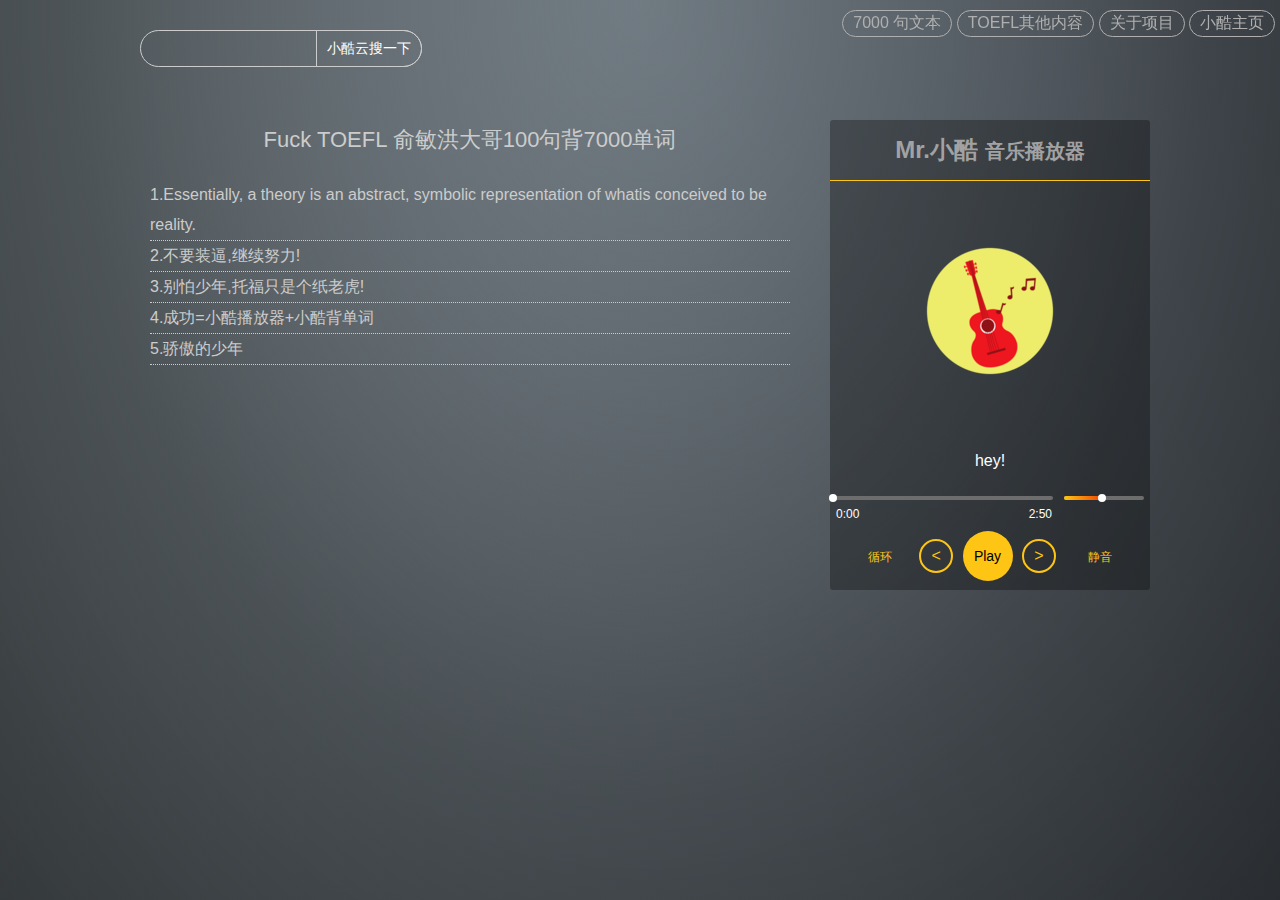
<file: 7000/index.html>
<!DOCTYPE html>
<html lang="en">
<head>
	<meta charset="UTF-8">
	<meta name="viewport" content="width=device-width, initial-scale=1.0, maximum-scale=1.0, user-scalable=no">
	<title>小酷音乐播放器</title>
	<link rel="stylesheet" href="css/music.css">
</head>
<body class="blueHour">
	<div class="search">
		<input id="keyword" type="text">
		<a id="search-btn" href="javascript:;">小酷云搜一下</a>
		<span id="result"></span>
	</div>
	<div class="container">
		<div class="music-list">
			<div class="title">Fuck TOEFL 俞敏洪大哥100句背7000单词</div>
			<div class="list">
				<ul>
					<li>1.Essentially, a theory is an abstract, symbolic representation of whatis conceived to be reality.</li>
					<li>2.不要装逼,继续努力!</li>
					<li>3.别怕少年,托福只是个纸老虎!</li>
					<li>4.成功=小酷播放器+小酷背单词</li>
					<li>5.骄傲的少年</li>
					<!-- <li>6.不要浪费时间</li>
					<li>7.不要浪费时间</li>
					<li>8.不要浪费时间</li>
					<li>9.不要浪费时间</li>
					<li>10.不要浪费时间</li>
					<li>11.不要浪费时间</li>
					<li>12.不要浪费时间</li>
					<li>13.不要浪费时间</li>
					<li>14.不要浪费时间</li>
					<li>15.不要浪费时间</li>
					<li>16.不要浪费时间</li>
					<li>17.不要浪费时间</li>
					<li>18.不要浪费时间</li> -->
					<!-- <li>19.不要浪费时间</li>
					<li>20.不要浪费时间</li>
					<li>21.不要浪费时间</li>
					<li>22.不要浪费时间</li>
					<li>23.不要浪费时间</li>
					<li>24.不要浪费时间</li>
					<li>25.不要浪费时间</li>
					<li>26.不要浪费时间</li>
					<li>27.不要浪费时间</li>
					<li>28.不要浪费时间</li>
					<li>29.不要浪费时间</li>
					<li>30.不要浪费时间</li>
					<li>31.不要浪费时间</li>
					<li>32.不要浪费时间</li> -->
				</ul>
			</div>
		</div>
		<audio id="audio">
			<!-- <source title="你在终点等我" data-img="http://p1.music.126.net/ddhcDeGSl9VhXJLfOsNDEA==/3433774824740403.jpg" src="http://link.hhtjim.com/163/431357712.mp3">
			<source title="白昼之夜（纯音乐）" data-img="http://p1.music.126.net/he7P6CYpQmz8KqYSdULuOQ==/94557999994394.jpg" src="http://oc1475jft.bkt.clouddn.com/baizhouzhiye.mp3">
			<source title="告白气球" data-img="http://p1.music.126.net/tlp3VWVQVe0Je1r-oHn91g==/17666952835430891.jpg" src="mp3/biryol.mp3"> -->
			<!-- <source title="1" data-img="http://p1.music.126.net/fYNa5MMN0KTIYP2KMpYObQ==/17923139044585525.jpg" src="audio/01.mp3"> -->
			<!-- <source title="骄傲的少年" data-img="http://p1.music.126.net/Brn39jwEDNPVV6pNWcv_rA==/1391981724588577.jpg" src="http://link.hhtjim.com/163/408332757.mp3">
			<source title="岁月神偷" data-img="http://p1.music.126.net/54wdQi_3rpjreY2oo2jb7w==/5998935441219557.jpg" src="http://link.hhtjim.com/163/28285910.mp3"> -->
			<source title="01" data-img="http://p1.music.126.net/fYNa5MMN0KTIYP2KMpYObQ==/17923139044585525.jpg" src="audio/01.mp3">
			<source title="02" data-img="http://p1.music.126.net/fYNa5MMN0KTIYP2KMpYObQ==/17923139044585525.jpg" src="audio/02.mp3">
			<source title="03" data-img="http://p1.music.126.net/fYNa5MMN0KTIYP2KMpYObQ==/17923139044585525.jpg" src="audio/03.mp3">
			<source title="04" data-img="http://p1.music.126.net/fYNa5MMN0KTIYP2KMpYObQ==/17923139044585525.jpg" src="audio/04.mp3">
			<source title="05" data-img="http://p1.music.126.net/fYNa5MMN0KTIYP2KMpYObQ==/17923139044585525.jpg" src="audio/05.mp3">
			<source title="06" data-img="http://p1.music.126.net/fYNa5MMN0KTIYP2KMpYObQ==/17923139044585525.jpg" src="audio/06.mp3">
			<source title="07" data-img="http://p1.music.126.net/fYNa5MMN0KTIYP2KMpYObQ==/17923139044585525.jpg" src="audio/07.mp3">
			<source title="08" data-img="http://p1.music.126.net/fYNa5MMN0KTIYP2KMpYObQ==/17923139044585525.jpg" src="audio/08.mp3">
			<source title="09" data-img="http://p1.music.126.net/fYNa5MMN0KTIYP2KMpYObQ==/17923139044585525.jpg" src="audio/09.mp3">
			<source title="10" data-img="http://p1.music.126.net/fYNa5MMN0KTIYP2KMpYObQ==/17923139044585525.jpg" src="audio/10.mp3">
			<source title="11" data-img="http://p1.music.126.net/fYNa5MMN0KTIYP2KMpYObQ==/17923139044585525.jpg" src="audio/11.mp3">
			<source title="12" data-img="http://p1.music.126.net/fYNa5MMN0KTIYP2KMpYObQ==/17923139044585525.jpg" src="audio/12.mp3">
			<source title="13" data-img="http://p1.music.126.net/fYNa5MMN0KTIYP2KMpYObQ==/17923139044585525.jpg" src="audio/13.mp3">
			<source title="14" data-img="http://p1.music.126.net/fYNa5MMN0KTIYP2KMpYObQ==/17923139044585525.jpg" src="audio/14.mp3">
			<source title="15" data-img="http://p1.music.126.net/fYNa5MMN0KTIYP2KMpYObQ==/17923139044585525.jpg" src="audio/15.mp3">
			<source title="16" data-img="http://p1.music.126.net/fYNa5MMN0KTIYP2KMpYObQ==/17923139044585525.jpg" src="audio/16.mp3">
			<source title="17" data-img="http://p1.music.126.net/fYNa5MMN0KTIYP2KMpYObQ==/17923139044585525.jpg" src="audio/17.mp3">
			<source title="18" data-img="http://p1.music.126.net/fYNa5MMN0KTIYP2KMpYObQ==/17923139044585525.jpg" src="audio/18.mp3">
			<source title="19" data-img="http://p1.music.126.net/fYNa5MMN0KTIYP2KMpYObQ==/17923139044585525.jpg" src="audio/19.mp3">
			<source title="20" data-img="http://p1.music.126.net/fYNa5MMN0KTIYP2KMpYObQ==/17923139044585525.jpg" src="audio/20.mp3">
			<source title="21" data-img="http://p1.music.126.net/fYNa5MMN0KTIYP2KMpYObQ==/17923139044585525.jpg" src="audio/21.mp3">
			<source title="22" data-img="http://p1.music.126.net/fYNa5MMN0KTIYP2KMpYObQ==/17923139044585525.jpg" src="audio/22.mp3">
			<source title="23" data-img="http://p1.music.126.net/fYNa5MMN0KTIYP2KMpYObQ==/17923139044585525.jpg" src="audio/23.mp3">
			<source title="24" data-img="http://p1.music.126.net/fYNa5MMN0KTIYP2KMpYObQ==/17923139044585525.jpg" src="audio/24.mp3">
			<source title="25" data-img="http://p1.music.126.net/fYNa5MMN0KTIYP2KMpYObQ==/17923139044585525.jpg" src="audio/25.mp3">
			<source title="26" data-img="http://p1.music.126.net/fYNa5MMN0KTIYP2KMpYObQ==/17923139044585525.jpg" src="audio/26.mp3">
			<source title="27" data-img="http://p1.music.126.net/fYNa5MMN0KTIYP2KMpYObQ==/17923139044585525.jpg" src="audio/27.mp3">
			<source title="28" data-img="http://p1.music.126.net/fYNa5MMN0KTIYP2KMpYObQ==/17923139044585525.jpg" src="audio/28.mp3">
			<source title="29" data-img="http://p1.music.126.net/fYNa5MMN0KTIYP2KMpYObQ==/17923139044585525.jpg" src="audio/29.mp3">
			<source title="30" data-img="http://p1.music.126.net/fYNa5MMN0KTIYP2KMpYObQ==/17923139044585525.jpg" src="audio/30.mp3">
			<source title="31" data-img="http://p1.music.126.net/fYNa5MMN0KTIYP2KMpYObQ==/17923139044585525.jpg" src="audio/31.mp3">
			<source title="32" data-img="http://p1.music.126.net/fYNa5MMN0KTIYP2KMpYObQ==/17923139044585525.jpg" src="audio/32.mp3">
			<source title="33" data-img="http://p1.music.126.net/fYNa5MMN0KTIYP2KMpYObQ==/17923139044585525.jpg" src="audio/33.mp3">
			<source title="34" data-img="http://p1.music.126.net/fYNa5MMN0KTIYP2KMpYObQ==/17923139044585525.jpg" src="audio/34.mp3">
			<source title="35" data-img="http://p1.music.126.net/fYNa5MMN0KTIYP2KMpYObQ==/17923139044585525.jpg" src="audio/35.mp3">
			<source title="36" data-img="http://p1.music.126.net/fYNa5MMN0KTIYP2KMpYObQ==/17923139044585525.jpg" src="audio/36.mp3">
			<source title="37" data-img="http://p1.music.126.net/fYNa5MMN0KTIYP2KMpYObQ==/17923139044585525.jpg" src="audio/37.mp3">
			<source title="38" data-img="http://p1.music.126.net/fYNa5MMN0KTIYP2KMpYObQ==/17923139044585525.jpg" src="audio/38.mp3">
			<source title="39" data-img="http://p1.music.126.net/fYNa5MMN0KTIYP2KMpYObQ==/17923139044585525.jpg" src="audio/39.mp3">
			<source title="40" data-img="http://p1.music.126.net/fYNa5MMN0KTIYP2KMpYObQ==/17923139044585525.jpg" src="audio/40.mp3">
			<source title="41" data-img="http://p1.music.126.net/fYNa5MMN0KTIYP2KMpYObQ==/17923139044585525.jpg" src="audio/41.mp3">
			<source title="42" data-img="http://p1.music.126.net/fYNa5MMN0KTIYP2KMpYObQ==/17923139044585525.jpg" src="audio/42.mp3">
			<source title="43" data-img="http://p1.music.126.net/fYNa5MMN0KTIYP2KMpYObQ==/17923139044585525.jpg" src="audio/43.mp3">
			<source title="44" data-img="http://p1.music.126.net/fYNa5MMN0KTIYP2KMpYObQ==/17923139044585525.jpg" src="audio/44.mp3">
			<source title="45" data-img="http://p1.music.126.net/fYNa5MMN0KTIYP2KMpYObQ==/17923139044585525.jpg" src="audio/45.mp3">
			<source title="46" data-img="http://p1.music.126.net/fYNa5MMN0KTIYP2KMpYObQ==/17923139044585525.jpg" src="audio/46.mp3">
			<source title="47" data-img="http://p1.music.126.net/fYNa5MMN0KTIYP2KMpYObQ==/17923139044585525.jpg" src="audio/47.mp3">
			<source title="48" data-img="http://p1.music.126.net/fYNa5MMN0KTIYP2KMpYObQ==/17923139044585525.jpg" src="audio/48.mp3">
			<source title="49" data-img="http://p1.music.126.net/fYNa5MMN0KTIYP2KMpYObQ==/17923139044585525.jpg" src="audio/49.mp3">
			<source title="50" data-img="http://p1.music.126.net/fYNa5MMN0KTIYP2KMpYObQ==/17923139044585525.jpg" src="audio/50.mp3">
			<source title="51" data-img="http://p1.music.126.net/fYNa5MMN0KTIYP2KMpYObQ==/17923139044585525.jpg" src="audio/51.mp3">
			<source title="52" data-img="http://p1.music.126.net/fYNa5MMN0KTIYP2KMpYObQ==/17923139044585525.jpg" src="audio/52.mp3">
			<source title="53" data-img="http://p1.music.126.net/fYNa5MMN0KTIYP2KMpYObQ==/17923139044585525.jpg" src="audio/53.mp3">
			<source title="54" data-img="http://p1.music.126.net/fYNa5MMN0KTIYP2KMpYObQ==/17923139044585525.jpg" src="audio/54.mp3">
			<source title="55" data-img="http://p1.music.126.net/fYNa5MMN0KTIYP2KMpYObQ==/17923139044585525.jpg" src="audio/55.mp3">
			<source title="56" data-img="http://p1.music.126.net/fYNa5MMN0KTIYP2KMpYObQ==/17923139044585525.jpg" src="audio/56.mp3">
			<source title="57" data-img="http://p1.music.126.net/fYNa5MMN0KTIYP2KMpYObQ==/17923139044585525.jpg" src="audio/57.mp3">
			<source title="58" data-img="http://p1.music.126.net/fYNa5MMN0KTIYP2KMpYObQ==/17923139044585525.jpg" src="audio/58.mp3">
			<source title="59" data-img="http://p1.music.126.net/fYNa5MMN0KTIYP2KMpYObQ==/17923139044585525.jpg" src="audio/59.mp3">
			<source title="60" data-img="http://p1.music.126.net/fYNa5MMN0KTIYP2KMpYObQ==/17923139044585525.jpg" src="audio/60.mp3">
			<source title="61" data-img="http://p1.music.126.net/fYNa5MMN0KTIYP2KMpYObQ==/17923139044585525.jpg" src="audio/61.mp3">
			<source title="62" data-img="http://p1.music.126.net/fYNa5MMN0KTIYP2KMpYObQ==/17923139044585525.jpg" src="audio/62.mp3">
			<source title="63" data-img="http://p1.music.126.net/fYNa5MMN0KTIYP2KMpYObQ==/17923139044585525.jpg" src="audio/63.mp3">
			<source title="64" data-img="http://p1.music.126.net/fYNa5MMN0KTIYP2KMpYObQ==/17923139044585525.jpg" src="audio/64.mp3">
			<source title="65" data-img="http://p1.music.126.net/fYNa5MMN0KTIYP2KMpYObQ==/17923139044585525.jpg" src="audio/65.mp3">
			<source title="66" data-img="http://p1.music.126.net/fYNa5MMN0KTIYP2KMpYObQ==/17923139044585525.jpg" src="audio/66.mp3">
			<source title="67" data-img="http://p1.music.126.net/fYNa5MMN0KTIYP2KMpYObQ==/17923139044585525.jpg" src="audio/67.mp3">
			<source title="68" data-img="http://p1.music.126.net/fYNa5MMN0KTIYP2KMpYObQ==/17923139044585525.jpg" src="audio/68.mp3">
			<source title="69" data-img="http://p1.music.126.net/fYNa5MMN0KTIYP2KMpYObQ==/17923139044585525.jpg" src="audio/69.mp3">
			<source title="70" data-img="http://p1.music.126.net/fYNa5MMN0KTIYP2KMpYObQ==/17923139044585525.jpg" src="audio/70.mp3">
			<source title="71" data-img="http://p1.music.126.net/fYNa5MMN0KTIYP2KMpYObQ==/17923139044585525.jpg" src="audio/71.mp3">
			<source title="72" data-img="http://p1.music.126.net/fYNa5MMN0KTIYP2KMpYObQ==/17923139044585525.jpg" src="audio/72.mp3">
			<source title="73" data-img="http://p1.music.126.net/fYNa5MMN0KTIYP2KMpYObQ==/17923139044585525.jpg" src="audio/73.mp3">
			<source title="74" data-img="http://p1.music.126.net/fYNa5MMN0KTIYP2KMpYObQ==/17923139044585525.jpg" src="audio/74.mp3">
			<source title="75" data-img="http://p1.music.126.net/fYNa5MMN0KTIYP2KMpYObQ==/17923139044585525.jpg" src="audio/75.mp3">
			<source title="76" data-img="http://p1.music.126.net/fYNa5MMN0KTIYP2KMpYObQ==/17923139044585525.jpg" src="audio/76.mp3">
			<source title="77" data-img="http://p1.music.126.net/fYNa5MMN0KTIYP2KMpYObQ==/17923139044585525.jpg" src="audio/77.mp3">
			<source title="78" data-img="http://p1.music.126.net/fYNa5MMN0KTIYP2KMpYObQ==/17923139044585525.jpg" src="audio/78.mp3">
			<source title="79" data-img="http://p1.music.126.net/fYNa5MMN0KTIYP2KMpYObQ==/17923139044585525.jpg" src="audio/79.mp3">
			<source title="80" data-img="http://p1.music.126.net/fYNa5MMN0KTIYP2KMpYObQ==/17923139044585525.jpg" src="audio/80.mp3">
			<source title="81" data-img="http://p1.music.126.net/fYNa5MMN0KTIYP2KMpYObQ==/17923139044585525.jpg" src="audio/81.mp3">
			<source title="82" data-img="http://p1.music.126.net/fYNa5MMN0KTIYP2KMpYObQ==/17923139044585525.jpg" src="audio/82.mp3">
			<source title="83" data-img="http://p1.music.126.net/fYNa5MMN0KTIYP2KMpYObQ==/17923139044585525.jpg" src="audio/83.mp3">
			<source title="84" data-img="http://p1.music.126.net/fYNa5MMN0KTIYP2KMpYObQ==/17923139044585525.jpg" src="audio/84.mp3">
			<source title="85" data-img="http://p1.music.126.net/fYNa5MMN0KTIYP2KMpYObQ==/17923139044585525.jpg" src="audio/85.mp3">
			<source title="86" data-img="http://p1.music.126.net/fYNa5MMN0KTIYP2KMpYObQ==/17923139044585525.jpg" src="audio/86.mp3">
			<source title="87" data-img="http://p1.music.126.net/fYNa5MMN0KTIYP2KMpYObQ==/17923139044585525.jpg" src="audio/87.mp3">
			<source title="88" data-img="http://p1.music.126.net/fYNa5MMN0KTIYP2KMpYObQ==/17923139044585525.jpg" src="audio/88.mp3">
			<source title="89" data-img="http://p1.music.126.net/fYNa5MMN0KTIYP2KMpYObQ==/17923139044585525.jpg" src="audio/89.mp3">
			<source title="90" data-img="http://p1.music.126.net/fYNa5MMN0KTIYP2KMpYObQ==/17923139044585525.jpg" src="audio/90.mp3">
			<source title="91" data-img="http://p1.music.126.net/fYNa5MMN0KTIYP2KMpYObQ==/17923139044585525.jpg" src="audio/91.mp3">
			<source title="92" data-img="http://p1.music.126.net/fYNa5MMN0KTIYP2KMpYObQ==/17923139044585525.jpg" src="audio/92.mp3">
			<source title="93" data-img="http://p1.music.126.net/fYNa5MMN0KTIYP2KMpYObQ==/17923139044585525.jpg" src="audio/93.mp3">
			<source title="94" data-img="http://p1.music.126.net/fYNa5MMN0KTIYP2KMpYObQ==/17923139044585525.jpg" src="audio/94.mp3">
			<source title="95" data-img="http://p1.music.126.net/fYNa5MMN0KTIYP2KMpYObQ==/17923139044585525.jpg" src="audio/95.mp3">
			<source title="96" data-img="http://p1.music.126.net/fYNa5MMN0KTIYP2KMpYObQ==/17923139044585525.jpg" src="audio/96.mp3">
			<source title="97" data-img="http://p1.music.126.net/fYNa5MMN0KTIYP2KMpYObQ==/17923139044585525.jpg" src="audio/97.mp3">
			<source title="98" data-img="http://p1.music.126.net/fYNa5MMN0KTIYP2KMpYObQ==/17923139044585525.jpg" src="audio/98.mp3">
			<source title="99" data-img="http://p1.music.126.net/fYNa5MMN0KTIYP2KMpYObQ==/17923139044585525.jpg" src="audio/99.mp3">
			<source title="100" data-img="http://p1.music.126.net/fYNa5MMN0KTIYP2KMpYObQ==/17923139044585525.jpg" src="audio/100.mp3">
			<!-- <source title="91" data-img="http://p1.music.126.net/fYNa5MMN0KTIYP2KMpYObQ==/17923139044585525.jpg" src="audio/91.mp3"> -->
		</audio>
		<div class="music">
			<div class="header">
				<h1>Mr.小酷 <small>音乐播放器</small></h1>
			</div>
			<div class="fengmian">
				<img src="img/music.png" id="music-img" alt="">
			</div>
			<div id="title">
				hey!
			</div>
			<div class="jindu">
				<span id="music-bar">
					<span id="load-bar"></span>
					<span id="played-bar"></span>
				</span>
				<span id="voice-bar">
					<span id="voiced-bar"></span>
				</span>
				<div id="time">
					<span id="current-time">0:00</span>
					<span id="total-time"></span>
				</div>
			</div>
			<div class="controls">
				<a id="xunhuan" href="javascript:;">循环</a>
				<a id="prev" href="javascript:;"><</a>
				<a id="play" href="javascript:;">Play</a>
				<a id="next" href="javascript:;">></a>
				<a id="jingyin" href="javascript:;">静音</a>
			</div>
		</div>
	</div>
	<div id="footer">
		<a href="https://yaakovazat.com//TOEFL/" target="_blank">7000 句文本</a>
		<a href="https://yaakovazat.com/TOEFL/" target="_blank">TOEFL其他内容</a>
		<a href="https://yaakovazat.com/" target="_blank">关于项目</a>
		<a href="https://yaakovazat.com/" target="_blank">小酷主页</a>
		<!-- <a href="https://yaakovazat.com/TOEFL/" target="_blank">TOEFL</a> -->
	</div>

	<script src="js/music.js"></script>
	<script>
		// 回调函数将返回的内容添加到结果区（需要在页面加载完后加载上，为后面执行回调）
		function jsonpcallback (rs) {
			var resultHtml = '歌曲：<strong>' + rs.result.songs[0].name + '</strong>' + 
							 '歌手：<strong>' + rs.result.songs[0].artists[0].name + '</strong>' +
							 '<a href="javascript:;" id="to-play">立即播放</a>';	
			result.innerHTML = resultHtml;
			result.setAttribute('data-audio', rs.result.songs[0].audio);
			result.setAttribute('data-img', rs.result.songs[0].album.picUrl);
			result.setAttribute('data-music', rs.result.songs[0].name);
			result.setAttribute('data-singer', rs.result.songs[0].artists[0].name);
			result.style.opacity = '1';

		};
	</script>
</body>
</html>
</file>
<file: 7000-wb/assets/css/noscript.css>
/*
	Twenty by HTML5 UP
	html5up.net | @ajlkn
	Free for personal and commercial use under the CCA 3.0 license (html5up.net/license)
*/

/* Banner */

	#banner .inner {
		opacity: 1;
	}
</file>
<file: 7000/css/music.css>
* {
	margin: 0;
	padding: 0;
}
html,body {
	height: 100%;
	font: lighter 16px -apple-system,PingFang SC,Hiragino Sans GB,Arial,Microsoft YaHei,Helvetica Neue,sans-serif;
	margin: 0;
	padding: 0;
}
a {
	text-decoration: none;
	color: #fff;
}
.container {
	overflow: hidden;
	width: 1020px;
	margin: 0 auto;
	padding-top: 20px;
}
.music {
	width: 320px;
	height: 470px;
	float: left;
	background: rgba(0,0,0,0.3);
	color: #fff;
	border-radius: 3px;
}
.header {
	height: 60px;
	text-align: center;
	line-height: 60px;
	border-bottom: 1px solid #fec514;
}
.header h1 {
	font-size: 24px;
	color: #a2a2a2;
}
.fengmian {
	height: 260px;
	position: relative;
}
.fengmian img {
	position: absolute;
	left: 50%;
	top: 50%;
	margin-left: -64px;
	margin-top: -64px;
	width: 128px;
	height: 128px;
	border-radius: 50%;
}
#title {
	text-align: center;
	height: 40px;
	line-height: 40px;
}
.jindu {
	padding-top: 5px;
	height: 25px;
}
#music-bar {
	display: inline-block;
	width: 218px;
	height: 4px;
	background: #6d6d6d;
	margin-right: 7px;
	border-radius: 4px;
	margin-left: 5px;
	position: relative;
}
#voice-bar {
	display: inline-block;
	width: 80px;
	height: 4px;
	background: #6d6d6d;
	border-radius: 4px;
	position: relative;
}
#played-bar, #voiced-bar {
    display: inline-block;
    height: 4px;
    float: left;
    border-radius: 4px;
    background: -webkit-linear-gradient(left, #fec514, #EE4000);
    background: linear-gradient(left, #fec514, #EE4000);
    position: absolute;
    z-index: 2;
    transition: all 0.5s;
}
#played-bar:after, #voiced-bar:after {
	content: '';
	width: 8px;
	height: 8px;
	border-radius: 50%;
	background: #fff;
	position: absolute;
	right: -2px;
	top: -2px;
}
#load-bar {
	display: inline-block;
	height: 4px;
	float: left;
	border-radius: 4px;
	background: #a2a2a2;
	position: absolute;
	z-index: 1;
	transition: all 3s; /* 进度加载动画 */
}
#time {
    width: 216px;
	font-size: 12px;
    overflow: hidden;
    padding: 3px 0 0 6px;
}
#time span:nth-child(1) {
	float: left;
}
#time span:nth-child(2) {
	float: right;
}
.controls {
	padding-top: 20px;
	text-align: center;
}
.controls a {
	display: inline-block;
	color: #000;
	width: 50px;
	height: 50px;
	line-height: 50px;
	text-align: center;
	margin-right: 5px;
	border-radius: 50%;
	background: #fec514;
}
#play {
	font-size: 14px;
	transition: all 0.3s;
}
#play:hover {
	background: rgba(254,197,20,0.7);
}
#prev, #next {
	width: 30px;
	height: 30px;
	line-height: 30px;
	background: transparent;
	color: #fec514;
	border: 2px solid #fec514;
	transition: all 0.3s;
}
#prev:hover, #next:hover {
	border-color: rgba(254,197,20,0.7);
}
#xunhuan, #jingyin {
	width: 30px;
	height: 16px;
	line-height: 16px;
	font-size: 12px;
	background: transparent;
	color: #fec514;
	margin: 0 20px;
}


/* 歌单部分 */
.music-list {
	width: 680px;
	height: 470px;
	margin-right: 20px;
	float: left;
	color: #ccc;
}
.music-list .title {
	height: 40px;
	line-height: 40px;
	text-align: center;
	font-size: 22px;
}
.music-list .list {
	padding: 20px;
}
.music-list .list li {
	display: block;
	line-height: 30px;
	border-bottom: 1px dotted #ccc;
}
/* 搜索部分 */
.search {
	height: 100px;
	margin: 0 auto;
	width: 1020px;
	color: #ccc;
	position: relative;
}
#keyword {
	width: 260px;
	height: 35px;
	line-height: 35px;
	border: 1px solid #ccc;
	color: #ccc;
	padding: 0 10px;
	border-radius: 20px;
	background: transparent;
	outline: none;
	font-size: 14px;
	position: absolute;
	top: 30px;
	left: 10px;
}
#search-btn {
	display: inline-block;
    height: 35px;
    line-height: 35px;
    border: 1px solid #ccc;
    font-size: 14px;
    padding: 0 10px;
    border-radius: 0 20px 20px 0;
    position: absolute;
    top: 30px;
    left: 186px;
}
#result {
	display: inline-block;
    border: 1px dashed #ccc;
    height: 35px;
    line-height: 35px;
    padding: 0 20px;
    border-radius: 20px;
    font-size: 14px;
    opacity: 0;
    transition: all 0.7s;
    position: absolute;
    top: 30px;
    left: 320px;
}
#result strong {
	font-weight: normal;
	margin-right: 20px;
}
#to-play {
	color: #fec514;
}

/* 渐变质感背景 */
.blueHour {
  background: -webkit-linear-gradient(left, #7E898F 0%, #636C75 100%), -webkit-radial-gradient(at top, rgba(255, 255, 255, 0.5) 0%, rgba(0, 0, 0, 0.55) 100%), -webkit-radial-gradient(at top, rgba(255, 255, 255, 0.5) 0%, rgba(0, 0, 0, 0.08) 63%);
  background: linear-gradient(90deg, #7E898F 0%, #636C75 100%), radial-gradient(at top, rgba(255, 255, 255, 0.5) 0%, rgba(0, 0, 0, 0.55) 100%), radial-gradient(at top, rgba(255, 255, 255, 0.5) 0%, rgba(0, 0, 0, 0.08) 63%);
  background-blend-mode: multiply, screen; }

@keyframes xuanzhuan {
	0% {
		transform: rotate(0deg);
	}
	50% {
		transform: rotate(180deg);
	}
	100% {
		transform: rotate(360deg);
	}
}

/* 响应式 */
@media screen and (max-width: 450px){
	body {
		background: #fff;
	}
	.container {
		width: 100%;
		height: 100%;
		padding: 0;
	}
	.music-list, #footer {
		display: none;
	}
	.music {
		width: 100%;
		height: 100%;
	}
	.controls {
		position: absolute;
		bottom: 10px;
		left: 0;
		width: 100%;
		text-align: center;
	}
	#music-bar {
		width: 70%;
		margin-left: 5%;
		margin-right: 5%;
	}
	#voice-bar {
		width: 15%;
	}
	#time {
		width: 70%;
		margin-left: 5%;
		margin-right: 5%;
		padding-left: 0;
	}
	.jindu {
		position: absolute;
	    bottom: 80px;
	    left: 0;
	    width: 100%;
	}
	#title {
		position: absolute;
	    bottom: 110px;
	    left: 0;
	    width: 100%;
	}
	.search {
		width: 100%;
		position: absolute;
		bottom: 170px;

	}
	#result {
		padding: 0 5%;
		width: 80%;
		left: auto;
		right: 5%;
		top: 75px;
		transition: all 0.2s;
	}
	#keyword {
		width: 80%;
		padding: 0 5%;
		left: auto;
		right: 5%;
	}
	#search-btn {
		left: auto;
		right: 5%;
	}
	.fengmian img {
		left: 25%;
		top: 50%;
		width: 50%;
		height: auto;
		margin: 0;
	}
}


/* 无关紧要 */
#footer {
	position: fixed;
	right: 5px;
	top: 10px;
}
#footer a {
	display: inline-block;
	padding: 2px 10px;
	border-radius: 17px;
	color: #afafaf;
	border: 1px solid #afafaf;
	transition: all .3s;
}
#footer a:hover {
	background: #afafaf;
	color: #000;
}
</file>
<file: 7000-wb/assets/css/main.css>
@import url("font-awesome.min.css");
@import url("https://fonts.googleapis.com/css?family=Lato:300,400,900");

/*
	Twenty by HTML5 UP
	html5up.net | @ajlkn
	Free for personal and commercial use under the CCA 3.0 license (html5up.net/license)
*/

html, body, div, span, applet, object,
iframe, h1, h2, h3, h4, h5, h6, p, blockquote,
pre, a, abbr, acronym, address, big, cite,
code, del, dfn, em, img, ins, kbd, q, s, samp,
small, strike, strong, sub, sup, tt, var, b,
u, i, center, dl, dt, dd, ol, ul, li, fieldset,
form, label, legend, table, caption, tbody,
tfoot, thead, tr, th, td, article, aside,
canvas, details, embed, figure, figcaption,
footer, header, hgroup, menu, nav, output, ruby,
section, summary, time, mark, audio, video {
	margin: 0;
	padding: 0;
	border: 0;
	font-size: 100%;
	font: inherit;
	vertical-align: baseline;}

article, aside, details, figcaption, figure,
footer, header, hgroup, menu, nav, section {
	display: block;}

body {
	line-height: 1;
}

ol, ul {
	list-style: none;
}

blockquote, q {
	quotes: none;
}

	blockquote:before, blockquote:after, q:before, q:after {
		content: '';
		content: none;
	}

table {
	border-collapse: collapse;
	border-spacing: 0;
}

body {
	-webkit-text-size-adjust: none;
}

mark {
	background-color: transparent;
	color: inherit;
}

input::-moz-focus-inner {
	border: 0;
	padding: 0;
}

input, select, textarea {
	-moz-appearance: none;
	-webkit-appearance: none;
	-ms-appearance: none;
	appearance: none;
}

/* Basic */

	html {
		box-sizing: border-box;
	}

	*, *:before, *:after {
		box-sizing: inherit;
	}

	body {
		background: #f3f6fa;
	}

		body.is-preload *, body.is-preload *:before, body.is-preload *:after {
			-moz-animation: none !important;
			-webkit-animation: none !important;
			-ms-animation: none !important;
			animation: none !important;
			-moz-transition: none !important;
			-webkit-transition: none !important;
			-ms-transition: none !important;
			transition: none !important;
		}

	body, input, select, textarea {
		color: #7c8081;
		font-family: 'Lato', sans-serif;
		font-size: 15pt;
		font-weight: 300;
		letter-spacing: 0.025em;
		line-height: 1.75em;
	}

	a {
		-moz-transition: color 0.2s ease-in-out, border-color 0.2s ease-in-out, background-color 0.2s ease-in-out;
		-webkit-transition: color 0.2s ease-in-out, border-color 0.2s ease-in-out, background-color 0.2s ease-in-out;
		-ms-transition: color 0.2s ease-in-out, border-color 0.2s ease-in-out, background-color 0.2s ease-in-out;
		transition: color 0.2s ease-in-out, border-color 0.2s ease-in-out, background-color 0.2s ease-in-out;
		color: #3fb1a3;
		text-decoration: none;
		border-bottom: dotted 1px;
	}

		a:hover {
			border-bottom-color: transparent;
		}

	strong, b {
		font-weight: 400;
	}

	p, ul, ol, dl, table, blockquote {
		margin: 0 0 2em 0;
	}

	h1, h2, h3, h4, h5, h6 {
		color: inherit;
		font-weight: 300;
		line-height: 1.75em;
		margin-bottom: 1em;
		/* text-transform: uppercase; */
	}

		h1 a, h2 a, h3 a, h4 a, h5 a, h6 a {
			color: inherit;
			text-decoration: none;
			border: 0;
		}

	h2 {
		font-size: 1.5em;
		letter-spacing: 0.1em;
	}

	h3 {
		font-size: 1.15em;
		letter-spacing: 0.025em;
	}

	sub {
		font-size: 0.8em;
		position: relative;
		top: 0.5em;
	}

	sup {
		font-size: 0.8em;
		position: relative;
		top: -0.5em;
	}

	hr {
		border-top: solid 1px rgba(124, 128, 129, 0.2);
		border: 0;
		margin-bottom: 1.5em;
	}

	blockquote {
		border-left: solid 0.5em rgba(124, 128, 129, 0.2);
		font-style: italic;
		padding: 1em 0 1em 2em;
	}

/* Container */

	.container {
		margin: 0 auto;
		max-width: 100%;
		width: 1400px;
	}

		.container.medium {
			width: 1050px;
		}

		@media screen and (max-width: 1680px) {

			.container {
				width: 1200px;
			}

				.container.medium {
					width: 900px;
				}

		}

		@media screen and (max-width: 1280px) {

			.container {
				width: 960px;
			}

				.container.medium {
					width: 735px;
				}

		}

		@media screen and (max-width: 980px) {

			.container {
				width: 95%;
			}

				.container.medium {
					width: 71.25%;
				}

		}

		@media screen and (max-width: 840px) {

			.container {
				width: 95%;
			}

				.container.medium {
					width: 95%;
				}

		}

		@media screen and (max-width: 736px) {

			.container {
				width: 100%;
			}

				.container.medium {
					width: 100%;
				}

		}

/* Row */

	.row {
		display: flex;
		flex-wrap: wrap;
		box-sizing: border-box;
		align-items: stretch;
	}

		.row > * {
			box-sizing: border-box;
		}

		.row.gtr-uniform > * > :last-child {
			margin-bottom: 0;
		}

		.row.aln-left {
			justify-content: flex-start;
		}

		.row.aln-center {
			justify-content: center;
		}

		.row.aln-right {
			justify-content: flex-end;
		}

		.row.aln-top {
			align-items: flex-start;
		}

		.row.aln-middle {
			align-items: center;
		}

		.row.aln-bottom {
			align-items: flex-end;
		}

		.row > .imp {
			order: -1;
		}

		.row > .col-1 {
			width: 8.3333333333%;
		}

		.row > .off-1 {
			margin-left: 8.3333333333%;
		}

		.row > .col-2 {
			width: 16.6666666667%;
		}

		.row > .off-2 {
			margin-left: 16.6666666667%;
		}

		.row > .col-3 {
			width: 25%;
		}

		.row > .off-3 {
			margin-left: 25%;
		}

		.row > .col-4 {
			width: 33.3333333333%;
		}

		.row > .off-4 {
			margin-left: 33.3333333333%;
		}

		.row > .col-5 {
			width: 41.6666666667%;
		}

		.row > .off-5 {
			margin-left: 41.6666666667%;
		}

		.row > .col-6 {
			width: 50%;
		}

		.row > .off-6 {
			margin-left: 50%;
		}

		.row > .col-7 {
			width: 58.3333333333%;
		}

		.row > .off-7 {
			margin-left: 58.3333333333%;
		}

		.row > .col-8 {
			width: 66.6666666667%;
		}

		.row > .off-8 {
			margin-left: 66.6666666667%;
		}

		.row > .col-9 {
			width: 75%;
		}

		.row > .off-9 {
			margin-left: 75%;
		}

		.row > .col-10 {
			width: 83.3333333333%;
		}

		.row > .off-10 {
			margin-left: 83.3333333333%;
		}

		.row > .col-11 {
			width: 91.6666666667%;
		}

		.row > .off-11 {
			margin-left: 91.6666666667%;
		}

		.row > .col-12 {
			width: 100%;
		}

		.row > .off-12 {
			margin-left: 100%;
		}

		.row.gtr-0 {
			margin-top: 0px;
			margin-left: 0px;
		}

			.row.gtr-0 > * {
				padding: 0px 0 0 0px;
			}

			.row.gtr-0.gtr-uniform {
				margin-top: 0px;
			}

				.row.gtr-0.gtr-uniform > * {
					padding-top: 0px;
				}

		.row.gtr-25 {
			margin-top: -12.5px;
			margin-left: -12.5px;
		}

			.row.gtr-25 > * {
				padding: 12.5px 0 0 12.5px;
			}

			.row.gtr-25.gtr-uniform {
				margin-top: -12.5px;
			}

				.row.gtr-25.gtr-uniform > * {
					padding-top: 12.5px;
				}

		.row.gtr-50 {
			margin-top: -25px;
			margin-left: -25px;
		}

			.row.gtr-50 > * {
				padding: 25px 0 0 25px;
			}

			.row.gtr-50.gtr-uniform {
				margin-top: -25px;
			}

				.row.gtr-50.gtr-uniform > * {
					padding-top: 25px;
				}

		.row {
			margin-top: -50px;
			margin-left: -50px;
		}

			.row > * {
				padding: 50px 0 0 50px;
			}

			.row.gtr-uniform {
				margin-top: -50px;
			}

				.row.gtr-uniform > * {
					padding-top: 50px;
				}

		.row.gtr-150 {
			margin-top: -75px;
			margin-left: -75px;
		}

			.row.gtr-150 > * {
				padding: 75px 0 0 75px;
			}

			.row.gtr-150.gtr-uniform {
				margin-top: -75px;
			}

				.row.gtr-150.gtr-uniform > * {
					padding-top: 75px;
				}

		.row.gtr-200 {
			margin-top: -100px;
			margin-left: -100px;
		}

			.row.gtr-200 > * {
				padding: 100px 0 0 100px;
			}

			.row.gtr-200.gtr-uniform {
				margin-top: -100px;
			}

				.row.gtr-200.gtr-uniform > * {
					padding-top: 100px;
				}

		@media screen and (max-width: 1680px) {

			.row {
				display: flex;
				flex-wrap: wrap;
				box-sizing: border-box;
				align-items: stretch;
			}

				.row > * {
					box-sizing: border-box;
				}

				.row.gtr-uniform > * > :last-child {
					margin-bottom: 0;
				}

				.row.aln-left {
					justify-content: flex-start;
				}

				.row.aln-center {
					justify-content: center;
				}

				.row.aln-right {
					justify-content: flex-end;
				}

				.row.aln-top {
					align-items: flex-start;
				}

				.row.aln-middle {
					align-items: center;
				}

				.row.aln-bottom {
					align-items: flex-end;
				}

				.row > .imp-wide {
					order: -1;
				}

				.row > .col-1-wide {
					width: 8.3333333333%;
				}

				.row > .off-1-wide {
					margin-left: 8.3333333333%;
				}

				.row > .col-2-wide {
					width: 16.6666666667%;
				}

				.row > .off-2-wide {
					margin-left: 16.6666666667%;
				}

				.row > .col-3-wide {
					width: 25%;
				}

				.row > .off-3-wide {
					margin-left: 25%;
				}

				.row > .col-4-wide {
					width: 33.3333333333%;
				}

				.row > .off-4-wide {
					margin-left: 33.3333333333%;
				}

				.row > .col-5-wide {
					width: 41.6666666667%;
				}

				.row > .off-5-wide {
					margin-left: 41.6666666667%;
				}

				.row > .col-6-wide {
					width: 50%;
				}

				.row > .off-6-wide {
					margin-left: 50%;
				}

				.row > .col-7-wide {
					width: 58.3333333333%;
				}

				.row > .off-7-wide {
					margin-left: 58.3333333333%;
				}

				.row > .col-8-wide {
					width: 66.6666666667%;
				}

				.row > .off-8-wide {
					margin-left: 66.6666666667%;
				}

				.row > .col-9-wide {
					width: 75%;
				}

				.row > .off-9-wide {
					margin-left: 75%;
				}

				.row > .col-10-wide {
					width: 83.3333333333%;
				}

				.row > .off-10-wide {
					margin-left: 83.3333333333%;
				}

				.row > .col-11-wide {
					width: 91.6666666667%;
				}

				.row > .off-11-wide {
					margin-left: 91.6666666667%;
				}

				.row > .col-12-wide {
					width: 100%;
				}

				.row > .off-12-wide {
					margin-left: 100%;
				}

				.row.gtr-0 {
					margin-top: 0px;
					margin-left: 0px;
				}

					.row.gtr-0 > * {
						padding: 0px 0 0 0px;
					}

					.row.gtr-0.gtr-uniform {
						margin-top: 0px;
					}

						.row.gtr-0.gtr-uniform > * {
							padding-top: 0px;
						}

				.row.gtr-25 {
					margin-top: -10px;
					margin-left: -10px;
				}

					.row.gtr-25 > * {
						padding: 10px 0 0 10px;
					}

					.row.gtr-25.gtr-uniform {
						margin-top: -10px;
					}

						.row.gtr-25.gtr-uniform > * {
							padding-top: 10px;
						}

				.row.gtr-50 {
					margin-top: -20px;
					margin-left: -20px;
				}

					.row.gtr-50 > * {
						padding: 20px 0 0 20px;
					}

					.row.gtr-50.gtr-uniform {
						margin-top: -20px;
					}

						.row.gtr-50.gtr-uniform > * {
							padding-top: 20px;
						}

				.row {
					margin-top: -40px;
					margin-left: -40px;
				}

					.row > * {
						padding: 40px 0 0 40px;
					}

					.row.gtr-uniform {
						margin-top: -40px;
					}

						.row.gtr-uniform > * {
							padding-top: 40px;
						}

				.row.gtr-150 {
					margin-top: -60px;
					margin-left: -60px;
				}

					.row.gtr-150 > * {
						padding: 60px 0 0 60px;
					}

					.row.gtr-150.gtr-uniform {
						margin-top: -60px;
					}

						.row.gtr-150.gtr-uniform > * {
							padding-top: 60px;
						}

				.row.gtr-200 {
					margin-top: -80px;
					margin-left: -80px;
				}

					.row.gtr-200 > * {
						padding: 80px 0 0 80px;
					}

					.row.gtr-200.gtr-uniform {
						margin-top: -80px;
					}

						.row.gtr-200.gtr-uniform > * {
							padding-top: 80px;
						}

		}

		@media screen and (max-width: 1280px) {

			.row {
				display: flex;
				flex-wrap: wrap;
				box-sizing: border-box;
				align-items: stretch;
			}

				.row > * {
					box-sizing: border-box;
				}

				.row.gtr-uniform > * > :last-child {
					margin-bottom: 0;
				}

				.row.aln-left {
					justify-content: flex-start;
				}

				.row.aln-center {
					justify-content: center;
				}

				.row.aln-right {
					justify-content: flex-end;
				}

				.row.aln-top {
					align-items: flex-start;
				}

				.row.aln-middle {
					align-items: center;
				}

				.row.aln-bottom {
					align-items: flex-end;
				}

				.row > .imp-normal {
					order: -1;
				}

				.row > .col-1-normal {
					width: 8.3333333333%;
				}

				.row > .off-1-normal {
					margin-left: 8.3333333333%;
				}

				.row > .col-2-normal {
					width: 16.6666666667%;
				}

				.row > .off-2-normal {
					margin-left: 16.6666666667%;
				}

				.row > .col-3-normal {
					width: 25%;
				}

				.row > .off-3-normal {
					margin-left: 25%;
				}

				.row > .col-4-normal {
					width: 33.3333333333%;
				}

				.row > .off-4-normal {
					margin-left: 33.3333333333%;
				}

				.row > .col-5-normal {
					width: 41.6666666667%;
				}

				.row > .off-5-normal {
					margin-left: 41.6666666667%;
				}

				.row > .col-6-normal {
					width: 50%;
				}

				.row > .off-6-normal {
					margin-left: 50%;
				}

				.row > .col-7-normal {
					width: 58.3333333333%;
				}

				.row > .off-7-normal {
					margin-left: 58.3333333333%;
				}

				.row > .col-8-normal {
					width: 66.6666666667%;
				}

				.row > .off-8-normal {
					margin-left: 66.6666666667%;
				}

				.row > .col-9-normal {
					width: 75%;
				}

				.row > .off-9-normal {
					margin-left: 75%;
				}

				.row > .col-10-normal {
					width: 83.3333333333%;
				}

				.row > .off-10-normal {
					margin-left: 83.3333333333%;
				}

				.row > .col-11-normal {
					width: 91.6666666667%;
				}

				.row > .off-11-normal {
					margin-left: 91.6666666667%;
				}

				.row > .col-12-normal {
					width: 100%;
				}

				.row > .off-12-normal {
					margin-left: 100%;
				}

				.row.gtr-0 {
					margin-top: 0px;
					margin-left: 0px;
				}

					.row.gtr-0 > * {
						padding: 0px 0 0 0px;
					}

					.row.gtr-0.gtr-uniform {
						margin-top: 0px;
					}

						.row.gtr-0.gtr-uniform > * {
							padding-top: 0px;
						}

				.row.gtr-25 {
					margin-top: -10px;
					margin-left: -10px;
				}

					.row.gtr-25 > * {
						padding: 10px 0 0 10px;
					}

					.row.gtr-25.gtr-uniform {
						margin-top: -10px;
					}

						.row.gtr-25.gtr-uniform > * {
							padding-top: 10px;
						}

				.row.gtr-50 {
					margin-top: -20px;
					margin-left: -20px;
				}

					.row.gtr-50 > * {
						padding: 20px 0 0 20px;
					}

					.row.gtr-50.gtr-uniform {
						margin-top: -20px;
					}

						.row.gtr-50.gtr-uniform > * {
							padding-top: 20px;
						}

				.row {
					margin-top: -40px;
					margin-left: -40px;
				}

					.row > * {
						padding: 40px 0 0 40px;
					}

					.row.gtr-uniform {
						margin-top: -40px;
					}

						.row.gtr-uniform > * {
							padding-top: 40px;
						}

				.row.gtr-150 {
					margin-top: -60px;
					margin-left: -60px;
				}

					.row.gtr-150 > * {
						padding: 60px 0 0 60px;
					}

					.row.gtr-150.gtr-uniform {
						margin-top: -60px;
					}

						.row.gtr-150.gtr-uniform > * {
							padding-top: 60px;
						}

				.row.gtr-200 {
					margin-top: -80px;
					margin-left: -80px;
				}

					.row.gtr-200 > * {
						padding: 80px 0 0 80px;
					}

					.row.gtr-200.gtr-uniform {
						margin-top: -80px;
					}

						.row.gtr-200.gtr-uniform > * {
							padding-top: 80px;
						}

		}

		@media screen and (max-width: 980px) {

			.row {
				display: flex;
				flex-wrap: wrap;
				box-sizing: border-box;
				align-items: stretch;
			}

				.row > * {
					box-sizing: border-box;
				}

				.row.gtr-uniform > * > :last-child {
					margin-bottom: 0;
				}

				.row.aln-left {
					justify-content: flex-start;
				}

				.row.aln-center {
					justify-content: center;
				}

				.row.aln-right {
					justify-content: flex-end;
				}

				.row.aln-top {
					align-items: flex-start;
				}

				.row.aln-middle {
					align-items: center;
				}

				.row.aln-bottom {
					align-items: flex-end;
				}

				.row > .imp-narrow {
					order: -1;
				}

				.row > .col-1-narrow {
					width: 8.3333333333%;
				}

				.row > .off-1-narrow {
					margin-left: 8.3333333333%;
				}

				.row > .col-2-narrow {
					width: 16.6666666667%;
				}

				.row > .off-2-narrow {
					margin-left: 16.6666666667%;
				}

				.row > .col-3-narrow {
					width: 25%;
				}

				.row > .off-3-narrow {
					margin-left: 25%;
				}

				.row > .col-4-narrow {
					width: 33.3333333333%;
				}

				.row > .off-4-narrow {
					margin-left: 33.3333333333%;
				}

				.row > .col-5-narrow {
					width: 41.6666666667%;
				}

				.row > .off-5-narrow {
					margin-left: 41.6666666667%;
				}

				.row > .col-6-narrow {
					width: 50%;
				}

				.row > .off-6-narrow {
					margin-left: 50%;
				}

				.row > .col-7-narrow {
					width: 58.3333333333%;
				}

				.row > .off-7-narrow {
					margin-left: 58.3333333333%;
				}

				.row > .col-8-narrow {
					width: 66.6666666667%;
				}

				.row > .off-8-narrow {
					margin-left: 66.6666666667%;
				}

				.row > .col-9-narrow {
					width: 75%;
				}

				.row > .off-9-narrow {
					margin-left: 75%;
				}

				.row > .col-10-narrow {
					width: 83.3333333333%;
				}

				.row > .off-10-narrow {
					margin-left: 83.3333333333%;
				}

				.row > .col-11-narrow {
					width: 91.6666666667%;
				}

				.row > .off-11-narrow {
					margin-left: 91.6666666667%;
				}

				.row > .col-12-narrow {
					width: 100%;
				}

				.row > .off-12-narrow {
					margin-left: 100%;
				}

				.row.gtr-0 {
					margin-top: 0px;
					margin-left: 0px;
				}

					.row.gtr-0 > * {
						padding: 0px 0 0 0px;
					}

					.row.gtr-0.gtr-uniform {
						margin-top: 0px;
					}

						.row.gtr-0.gtr-uniform > * {
							padding-top: 0px;
						}

				.row.gtr-25 {
					margin-top: -7.5px;
					margin-left: -7.5px;
				}

					.row.gtr-25 > * {
						padding: 7.5px 0 0 7.5px;
					}

					.row.gtr-25.gtr-uniform {
						margin-top: -7.5px;
					}

						.row.gtr-25.gtr-uniform > * {
							padding-top: 7.5px;
						}

				.row.gtr-50 {
					margin-top: -15px;
					margin-left: -15px;
				}

					.row.gtr-50 > * {
						padding: 15px 0 0 15px;
					}

					.row.gtr-50.gtr-uniform {
						margin-top: -15px;
					}

						.row.gtr-50.gtr-uniform > * {
							padding-top: 15px;
						}

				.row {
					margin-top: -30px;
					margin-left: -30px;
				}

					.row > * {
						padding: 30px 0 0 30px;
					}

					.row.gtr-uniform {
						margin-top: -30px;
					}

						.row.gtr-uniform > * {
							padding-top: 30px;
						}

				.row.gtr-150 {
					margin-top: -45px;
					margin-left: -45px;
				}

					.row.gtr-150 > * {
						padding: 45px 0 0 45px;
					}

					.row.gtr-150.gtr-uniform {
						margin-top: -45px;
					}

						.row.gtr-150.gtr-uniform > * {
							padding-top: 45px;
						}

				.row.gtr-200 {
					margin-top: -60px;
					margin-left: -60px;
				}

					.row.gtr-200 > * {
						padding: 60px 0 0 60px;
					}

					.row.gtr-200.gtr-uniform {
						margin-top: -60px;
					}

						.row.gtr-200.gtr-uniform > * {
							padding-top: 60px;
						}

		}

		@media screen and (max-width: 840px) {

			.row {
				display: flex;
				flex-wrap: wrap;
				box-sizing: border-box;
				align-items: stretch;
			}

				.row > * {
					box-sizing: border-box;
				}

				.row.gtr-uniform > * > :last-child {
					margin-bottom: 0;
				}

				.row.aln-left {
					justify-content: flex-start;
				}

				.row.aln-center {
					justify-content: center;
				}

				.row.aln-right {
					justify-content: flex-end;
				}

				.row.aln-top {
					align-items: flex-start;
				}

				.row.aln-middle {
					align-items: center;
				}

				.row.aln-bottom {
					align-items: flex-end;
				}

				.row > .imp-narrower {
					order: -1;
				}

				.row > .col-1-narrower {
					width: 8.3333333333%;
				}

				.row > .off-1-narrower {
					margin-left: 8.3333333333%;
				}

				.row > .col-2-narrower {
					width: 16.6666666667%;
				}

				.row > .off-2-narrower {
					margin-left: 16.6666666667%;
				}

				.row > .col-3-narrower {
					width: 25%;
				}

				.row > .off-3-narrower {
					margin-left: 25%;
				}

				.row > .col-4-narrower {
					width: 33.3333333333%;
				}

				.row > .off-4-narrower {
					margin-left: 33.3333333333%;
				}

				.row > .col-5-narrower {
					width: 41.6666666667%;
				}

				.row > .off-5-narrower {
					margin-left: 41.6666666667%;
				}

				.row > .col-6-narrower {
					width: 50%;
				}

				.row > .off-6-narrower {
					margin-left: 50%;
				}

				.row > .col-7-narrower {
					width: 58.3333333333%;
				}

				.row > .off-7-narrower {
					margin-left: 58.3333333333%;
				}

				.row > .col-8-narrower {
					width: 66.6666666667%;
				}

				.row > .off-8-narrower {
					margin-left: 66.6666666667%;
				}

				.row > .col-9-narrower {
					width: 75%;
				}

				.row > .off-9-narrower {
					margin-left: 75%;
				}

				.row > .col-10-narrower {
					width: 83.3333333333%;
				}

				.row > .off-10-narrower {
					margin-left: 83.3333333333%;
				}

				.row > .col-11-narrower {
					width: 91.6666666667%;
				}

				.row > .off-11-narrower {
					margin-left: 91.6666666667%;
				}

				.row > .col-12-narrower {
					width: 100%;
				}

				.row > .off-12-narrower {
					margin-left: 100%;
				}

				.row.gtr-0 {
					margin-top: 0px;
					margin-left: 0px;
				}

					.row.gtr-0 > * {
						padding: 0px 0 0 0px;
					}

					.row.gtr-0.gtr-uniform {
						margin-top: 0px;
					}

						.row.gtr-0.gtr-uniform > * {
							padding-top: 0px;
						}

				.row.gtr-25 {
					margin-top: -7.5px;
					margin-left: -7.5px;
				}

					.row.gtr-25 > * {
						padding: 7.5px 0 0 7.5px;
					}

					.row.gtr-25.gtr-uniform {
						margin-top: -7.5px;
					}

						.row.gtr-25.gtr-uniform > * {
							padding-top: 7.5px;
						}

				.row.gtr-50 {
					margin-top: -15px;
					margin-left: -15px;
				}

					.row.gtr-50 > * {
						padding: 15px 0 0 15px;
					}

					.row.gtr-50.gtr-uniform {
						margin-top: -15px;
					}

						.row.gtr-50.gtr-uniform > * {
							padding-top: 15px;
						}

				.row {
					margin-top: -30px;
					margin-left: -30px;
				}

					.row > * {
						padding: 30px 0 0 30px;
					}

					.row.gtr-uniform {
						margin-top: -30px;
					}

						.row.gtr-uniform > * {
							padding-top: 30px;
						}

				.row.gtr-150 {
					margin-top: -45px;
					margin-left: -45px;
				}

					.row.gtr-150 > * {
						padding: 45px 0 0 45px;
					}

					.row.gtr-150.gtr-uniform {
						margin-top: -45px;
					}

						.row.gtr-150.gtr-uniform > * {
							padding-top: 45px;
						}

				.row.gtr-200 {
					margin-top: -60px;
					margin-left: -60px;
				}

					.row.gtr-200 > * {
						padding: 60px 0 0 60px;
					}

					.row.gtr-200.gtr-uniform {
						margin-top: -60px;
					}

						.row.gtr-200.gtr-uniform > * {
							padding-top: 60px;
						}

		}

		@media screen and (max-width: 736px) {

			.row {
				display: flex;
				flex-wrap: wrap;
				box-sizing: border-box;
				align-items: stretch;
			}

				.row > * {
					box-sizing: border-box;
				}

				.row.gtr-uniform > * > :last-child {
					margin-bottom: 0;
				}

				.row.aln-left {
					justify-content: flex-start;
				}

				.row.aln-center {
					justify-content: center;
				}

				.row.aln-right {
					justify-content: flex-end;
				}

				.row.aln-top {
					align-items: flex-start;
				}

				.row.aln-middle {
					align-items: center;
				}

				.row.aln-bottom {
					align-items: flex-end;
				}

				.row > .imp-mobile {
					order: -1;
				}

				.row > .col-1-mobile {
					width: 8.3333333333%;
				}

				.row > .off-1-mobile {
					margin-left: 8.3333333333%;
				}

				.row > .col-2-mobile {
					width: 16.6666666667%;
				}

				.row > .off-2-mobile {
					margin-left: 16.6666666667%;
				}

				.row > .col-3-mobile {
					width: 25%;
				}

				.row > .off-3-mobile {
					margin-left: 25%;
				}

				.row > .col-4-mobile {
					width: 33.3333333333%;
				}

				.row > .off-4-mobile {
					margin-left: 33.3333333333%;
				}

				.row > .col-5-mobile {
					width: 41.6666666667%;
				}

				.row > .off-5-mobile {
					margin-left: 41.6666666667%;
				}

				.row > .col-6-mobile {
					width: 50%;
				}

				.row > .off-6-mobile {
					margin-left: 50%;
				}

				.row > .col-7-mobile {
					width: 58.3333333333%;
				}

				.row > .off-7-mobile {
					margin-left: 58.3333333333%;
				}

				.row > .col-8-mobile {
					width: 66.6666666667%;
				}

				.row > .off-8-mobile {
					margin-left: 66.6666666667%;
				}

				.row > .col-9-mobile {
					width: 75%;
				}

				.row > .off-9-mobile {
					margin-left: 75%;
				}

				.row > .col-10-mobile {
					width: 83.3333333333%;
				}

				.row > .off-10-mobile {
					margin-left: 83.3333333333%;
				}

				.row > .col-11-mobile {
					width: 91.6666666667%;
				}

				.row > .off-11-mobile {
					margin-left: 91.6666666667%;
				}

				.row > .col-12-mobile {
					width: 100%;
				}

				.row > .off-12-mobile {
					margin-left: 100%;
				}

				.row.gtr-0 {
					margin-top: 0px;
					margin-left: 0px;
				}

					.row.gtr-0 > * {
						padding: 0px 0 0 0px;
					}

					.row.gtr-0.gtr-uniform {
						margin-top: 0px;
					}

						.row.gtr-0.gtr-uniform > * {
							padding-top: 0px;
						}

				.row.gtr-25 {
					margin-top: -7.5px;
					margin-left: -7.5px;
				}

					.row.gtr-25 > * {
						padding: 7.5px 0 0 7.5px;
					}

					.row.gtr-25.gtr-uniform {
						margin-top: -7.5px;
					}

						.row.gtr-25.gtr-uniform > * {
							padding-top: 7.5px;
						}

				.row.gtr-50 {
					margin-top: -15px;
					margin-left: -15px;
				}

					.row.gtr-50 > * {
						padding: 15px 0 0 15px;
					}

					.row.gtr-50.gtr-uniform {
						margin-top: -15px;
					}

						.row.gtr-50.gtr-uniform > * {
							padding-top: 15px;
						}

				.row {
					margin-top: -30px;
					margin-left: -30px;
				}

					.row > * {
						padding: 30px 0 0 30px;
					}

					.row.gtr-uniform {
						margin-top: -30px;
					}

						.row.gtr-uniform > * {
							padding-top: 30px;
						}

				.row.gtr-150 {
					margin-top: -45px;
					margin-left: -45px;
				}

					.row.gtr-150 > * {
						padding: 45px 0 0 45px;
					}

					.row.gtr-150.gtr-uniform {
						margin-top: -45px;
					}

						.row.gtr-150.gtr-uniform > * {
							padding-top: 45px;
						}

				.row.gtr-200 {
					margin-top: -60px;
					margin-left: -60px;
				}

					.row.gtr-200 > * {
						padding: 60px 0 0 60px;
					}

					.row.gtr-200.gtr-uniform {
						margin-top: -60px;
					}

						.row.gtr-200.gtr-uniform > * {
							padding-top: 60px;
						}

		}

/* Section/Article */

	section.special, article.special {
		text-align: center;
	}

	header.major {
		padding-bottom: 2em;
	}

	header.special {
		margin-bottom: 5em;
		padding-top: 7em;
		position: relative;
		text-align: center;
	}

		header.special:before, header.special:after {
			border-bottom: solid 1.5px;
			border-top: solid 1.5px;
			content: '';
			height: 7px;
			opacity: 0.1;
			position: absolute;
			top: 1.75em;
			width: 43%;
		}

		header.special:before {
			left: 0;
		}

		header.special:after {
			right: 0;
		}

		header.special h2 {
			margin-bottom: 0;
		}

		header.special h2 + p {
			margin-bottom: 0;
			padding-top: 1.5em;
		}

		header.special .icon {
			cursor: default;
			height: 7em;
			left: 0;
			position: absolute;
			text-align: center;
			top: 1em;
			width: 100%;
		}

			header.special .icon:before {
				font-size: 3.5em;
				opacity: 0.35;
			}

	footer > :last-child {
		margin-bottom: 0;
	}

	footer.major {
		padding-top: 3em;
	}

/* Form */

	input[type="text"],
	input[type="password"],
	input[type="email"],
	textarea {
		-moz-transition: background-color 0.2s ease-in-out, border-color 0.2s ease-in-out;
		-webkit-transition: background-color 0.2s ease-in-out, border-color 0.2s ease-in-out;
		-ms-transition: background-color 0.2s ease-in-out, border-color 0.2s ease-in-out;
		transition: background-color 0.2s ease-in-out, border-color 0.2s ease-in-out;
		-moz-appearance: none;
		-webkit-appearance: none;
		-ms-appearance: none;
		appearance: none;
		background: none;
		border: solid 1px rgba(124, 128, 129, 0.2);
		border-radius: 0;
		color: inherit;
		display: block;
		padding: 0.75em;
		text-decoration: none;
		width: 100%;
		outline: 0;
	}

		input[type="text"]:focus,
		input[type="password"]:focus,
		input[type="email"]:focus,
		textarea:focus {
			border-color: #83d3c9;
		}

	input[type="text"],
	input[type="password"],
	input[type="email"] {
		line-height: 1em;
	}

	::-webkit-input-placeholder {
		color: inherit;
		opacity: 0.5;
		position: relative;
		top: 3px;
	}

	:-moz-placeholder {
		color: inherit;
		opacity: 0.5;
	}

	::-moz-placeholder {
		color: inherit;
		opacity: 0.5;
	}

	:-ms-input-placeholder {
		color: inherit;
		opacity: 0.5;
	}

/* Image */

	.image {
		border: 0;
		position: relative;
	}

		.image:before {
			background: url("images/overlay.png");
			content: '';
			height: 100%;
			left: 0;
			position: absolute;
			top: 0;
			width: 100%;
		}

		.image.fit {
			display: block;
		}

			.image.fit img {
				display: block;
				width: 100%;
			}

		.image.featured {
			display: block;
			margin: 0 0 2em 0;
		}

			.image.featured img {
				display: block;
				width: 100%;
			}

/* Icon */

	.icon {
		text-decoration: none;
		position: relative;
	}

		.icon:before {
			-moz-osx-font-smoothing: grayscale;
			-webkit-font-smoothing: antialiased;
			font-family: FontAwesome;
			font-style: normal;
			font-weight: normal;
			text-transform: none !important;
		}

		.icon.circle {
			-moz-transition: all 0.2s ease-in-out;
			-webkit-transition: all 0.2s ease-in-out;
			-ms-transition: all 0.2s ease-in-out;
			transition: all 0.2s ease-in-out;
			border: 0;
			border-radius: 100%;
			display: inline-block;
			font-size: 1.25em;
			height: 2.25em;
			left: 0;
			line-height: 2.25em;
			text-align: center;
			text-decoration: none;
			top: 0;
			width: 2.25em;
		}

			.icon.circle:hover {
				top: -0.2em;
			}

			.icon.circle.fa-twitter {
				background: #70aecd;
				color: #fff;
			}

				.icon.circle.fa-twitter:hover {
					background: #7fb7d2;
				}

			.icon.circle.fa-facebook {
				background: #7490c3;
				color: #fff;
			}

				.icon.circle.fa-facebook:hover {
					background: #829bc9;
				}

			.icon.circle.fa-google-plus {
				background: #db6b67;
				color: #fff;
			}

				.icon.circle.fa-google-plus:hover {
					background: #df7b77;
				}

			.icon.circle.fa-github {
				background: #dcad8b;
				color: #fff;
			}

				.icon.circle.fa-github:hover {
					background: #e1b89b;
				}

			.icon.circle.fa-dribbble {
				background: #da83ae;
				color: #fff;
			}

				.icon.circle.fa-dribbble:hover {
					background: #df93b8;
				}

		.icon.featured {
			cursor: default;
			display: block;
			margin: 0 0 1.5em 0;
			opacity: 0.35;
			text-align: center;
		}

			.icon.featured:before {
				font-size: 5em;
				line-height: 1em;
			}

		.icon > .label {
			display: none;
		}

/* List */

	ol {
		list-style: decimal;
		padding-left: 1.25em;
	}

		ol li {
			padding-left: 0.25em;
		}

	ul {
		list-style: disc;
		padding-left: 1em;
	}

		ul li {
			padding-left: 0.5em;
		}

/* Icons */

	ul.icons {
		list-style: none;
		padding-left: 0;
		cursor: default;
	}

		ul.icons li {
			display: inline-block;
			line-height: 1em;
			padding-left: 0.5em;
		}

			ul.icons li:first-child {
				padding-left: 0;
			}

/* Featured Icons */

	ul.featured-icons {
		cursor: default;
		margin: -0.75em 0 0 0;
		opacity: 0.35;
		overflow: hidden;
		position: relative;
		list-style: none;
		padding-left: 0;
	}

		ul.featured-icons li {
			display: block;
			float: left;
			text-align: center;
			width: 50%;
			padding-left: 0;
		}

			ul.featured-icons li .icon {
				display: inline-block;
				font-size: 6.25em;
				height: 1.25em;
				line-height: 1.25em;
				width: 1em;
			}

/* Buttons */

	ul.buttons {
		cursor: default;
		list-style: none;
		padding-left: 0;
	}

		ul.buttons:last-child {
			margin-bottom: 0;
		}

		ul.buttons li {
			display: inline-block;
			padding: 0 0 0 1.5em;
		}

			ul.buttons li:first-child {
				padding: 0;
			}

		ul.buttons.stacked li {
			display: block;
			padding: 1.5em 0 0 0;
		}

			ul.buttons.stacked li:first-child {
				padding: 0;
			}

/* Table */

	table {
		width: 100%;
	}

		table.default {
			width: 100%;
		}

			table.default tbody tr {
				border-bottom: solid 1px rgba(124, 128, 129, 0.2);
			}

			table.default td {
				padding: 0.5em 1em 0.5em 1em;
			}

			table.default th {
				font-weight: 400;
				padding: 0.5em 1em 0.5em 1em;
				text-align: left;
			}

			table.default thead {
				background: #7c8081;
				color: #fff;
			}

/* Button */

	input[type="button"],
	input[type="submit"],
	input[type="reset"],
	button,
	.button {
		-moz-appearance: none;
		-webkit-appearance: none;
		-ms-appearance: none;
		appearance: none;
		-moz-transition: color 0.2s ease-in-out, border-color 0.2s ease-in-out, background-color 0.2s ease-in-out;
		-webkit-transition: color 0.2s ease-in-out, border-color 0.2s ease-in-out, background-color 0.2s ease-in-out;
		-ms-transition: color 0.2s ease-in-out, border-color 0.2s ease-in-out, background-color 0.2s ease-in-out;
		transition: color 0.2s ease-in-out, border-color 0.2s ease-in-out, background-color 0.2s ease-in-out;
		background: none;
		border: solid 1px;
		border-radius: 0;
		color: inherit;
		cursor: pointer;
		display: inline-block;
		font-size: 0.8em;
		font-weight: 900;
		letter-spacing: 2px;
		min-width: 18em;
		padding: 0 0.75em;
		line-height: 3.75em;
		text-align: center;
		text-decoration: none;
		text-transform: uppercase;
	}

		input[type="button"]:hover,
		input[type="submit"]:hover,
		input[type="reset"]:hover,
		button:hover,
		.button:hover {
			background: rgba(188, 202, 206, 0.15);
			border-color: inherit;
		}

		input[type="button"].primary,
		input[type="submit"].primary,
		input[type="reset"].primary,
		button.primary,
		.button.primary {
			background: #83d3c9;
			border-color: #83d3c9;
			color: #fff !important;
		}

			input[type="button"].primary:hover,
			input[type="submit"].primary:hover,
			input[type="reset"].primary:hover,
			button.primary:hover,
			.button.primary:hover {
				background: #96dad1 !important;
				border-color: #96dad1 !important;
			}

		input[type="button"].fit,
		input[type="submit"].fit,
		input[type="reset"].fit,
		button.fit,
		.button.fit {
			width: 100%;
		}

		input[type="button"].small,
		input[type="submit"].small,
		input[type="reset"].small,
		button.small,
		.button.small {
			font-size: 0.7em;
			min-width: 14em;
			padding: 0.5em 0;
		}

/* Wrapper */

	.wrapper {
		margin-bottom: 5em;
		padding: 5em;
	}

		.wrapper.style1 {
			padding: 0;
		}

		.wrapper.style2 {
			background-color: #83d3c9;
			background-image: url("images/light-bl.svg"), url("images/light-br.svg");
			background-position: bottom left, bottom right;
			background-repeat: no-repeat, no-repeat;
			background-size: 25em, 25em;
			color: #fff;
		}

			.wrapper.style2 input[type="button"]:hover,
			.wrapper.style2 input[type="submit"]:hover,
			.wrapper.style2 input[type="reset"]:hover,
			.wrapper.style2 button:hover,
			.wrapper.style2 .button:hover {
				background: rgba(255, 255, 255, 0.15) !important;
			}

			.wrapper.style2 input[type="button"].primary,
			.wrapper.style2 input[type="submit"].primary,
			.wrapper.style2 input[type="reset"].primary,
			.wrapper.style2 button.primary,
			.wrapper.style2 .button.primary {
				background: #fff;
				border-color: #fff;
				color: #83d3c9 !important;
			}

				.wrapper.style2 input[type="button"].primary:hover,
				.wrapper.style2 input[type="submit"].primary:hover,
				.wrapper.style2 input[type="reset"].primary:hover,
				.wrapper.style2 button.primary:hover,
				.wrapper.style2 .button.primary:hover {
					border-color: inherit !important;
					color: #fff !important;
				}

		.wrapper.style3 {
			background: #fff;
			color: inherit;
		}

		.wrapper.style4 {
			background: #fff;
			color: inherit;
			padding: 4em;
		}

/* Header */

	@-moz-keyframes reveal-header {
		0% {
			top: -5em;
		}

		100% {
			top: 0;
		}
	}

	@-webkit-keyframes reveal-header {
		0% {
			top: -5em;
		}

		100% {
			top: 0;
		}
	}

	@-ms-keyframes reveal-header {
		0% {
			top: -5em;
		}

		100% {
			top: 0;
		}
	}

	@keyframes reveal-header {
		0% {
			top: -5em;
		}

		100% {
			top: 0;
		}
	}

	#header {
		background: #fff;
		box-shadow: 0 1px 2px 0 rgba(0, 0, 0, 0.075);
		color: inherit;
		cursor: default;
		font-size: 0.8em;
		left: 0;
		padding: 1em 1.5em;
		position: fixed;
		top: 0;
		width: 100%;
		z-index: 10000;
	}

		#header h1 {
			font-weight: 900;
			margin: 0;
		}

			#header h1 span {
				font-weight: 300;
			}

		#header nav {
			letter-spacing: 0.075em;
			position: absolute;
			right: 1.5em;
			text-transform: uppercase;
			top: 0.75em;
		}

			#header nav ul {
				list-style: none;
				padding-left: 0;
			}

				#header nav ul li {
					display: inline-block;
					margin-left: 1.5em;
					padding-left: 0;
				}

					#header nav ul li > ul {
						display: none;
					}

					#header nav ul li a {
						border: solid 1px transparent;
						color: inherit;
						display: inline-block;
						line-height: 1em;
						padding: 0.6em 0.75em;
						text-decoration: none;
					}

					#header nav ul li input[type="button"],
					#header nav ul li input[type="submit"],
					#header nav ul li input[type="reset"],
					#header nav ul li button,
					#header nav ul li .button {
						font-size: 1em;
						min-width: 0;
						width: auto;
					}

					#header nav ul li.submenu > a {
						text-decoration: none;
					}

						#header nav ul li.submenu > a:before {
							-moz-osx-font-smoothing: grayscale;
							-webkit-font-smoothing: antialiased;
							font-family: FontAwesome;
							font-style: normal;
							font-weight: normal;
							text-transform: none !important;
						}

						#header nav ul li.submenu > a:before {
							content: '\f107';
							margin-right: 0.65em;
						}

					#header nav ul li.active > a, #header nav ul li:hover > a {
						-moz-transition: all 0.2s ease-in-out;
						-webkit-transition: all 0.2s ease-in-out;
						-ms-transition: all 0.2s ease-in-out;
						transition: all 0.2s ease-in-out;
						background: rgba(188, 202, 206, 0.15);
					}

					#header nav ul li.current > a {
						font-weight: 900;
					}

		#header.reveal {
			-moz-animation: reveal-header 0.5s;
			-webkit-animation: reveal-header 0.5s;
			-ms-animation: reveal-header 0.5s;
			animation: reveal-header 0.5s;
		}

		#header.alt {
			-moz-animation: none;
			-webkit-animation: none;
			-ms-animation: none;
			animation: none;
			background: transparent;
			box-shadow: none;
			color: #fff;
			padding: 2em 2.5em;
			position: absolute;
		}

			#header.alt nav {
				right: 2.5em;
				top: 1.75em;
			}

				#header.alt nav ul li.active > a, #header.alt nav ul li:hover > a {
					border: solid 1px;
				}

/* Dropotron */

	.dropotron {
		list-style: none;
		padding-left: 0;
		background: #fff;
		box-shadow: 0 1px 2px 0 rgba(0, 0, 0, 0.075);
		line-height: 2.25em;
		min-width: 13em;
		padding: 1em 0;
		text-transform: uppercase;
		margin-top: calc(-1em + 1px);
	}

		.dropotron.level-0 {
			font-size: 0.7em;
			font-weight: 400;
			margin-top: 1.5em;
		}

			.dropotron.level-0:before {
				border-bottom: solid 0.5em #fff;
				border-left: solid 0.5em transparent;
				border-right: solid 0.5em transparent;
				content: '';
				left: 0.75em;
				position: absolute;
				top: -0.45em;
			}

		.dropotron > li {
			border-top: solid 1px rgba(124, 128, 129, 0.2);
			padding-left: 0;
		}

			.dropotron > li > a {
				-moz-transition: none;
				-webkit-transition: none;
				-ms-transition: none;
				transition: none;
				color: inherit;
				text-decoration: none;
				padding: 0 1em;
				border: 0;
			}

			.dropotron > li:hover > a {
				background: #83d3c9;
				color: #fff;
			}

			.dropotron > li:first-child {
				border-top: 0;
			}

/* Banner */

	@-moz-keyframes reveal-banner {
		0% {
			opacity: 0;
		}

		100% {
			opacity: 1;
		}
	}

	@-webkit-keyframes reveal-banner {
		0% {
			opacity: 0;
		}

		100% {
			opacity: 1;
		}
	}

	@-ms-keyframes reveal-banner {
		0% {
			opacity: 0;
		}

		100% {
			opacity: 1;
		}
	}

	@keyframes reveal-banner {
		0% {
			opacity: 0;
		}

		100% {
			opacity: 1;
		}
	}

	#banner {
		background-attachment: scroll, scroll, scroll, fixed;
		background-color: #645862;
		background-image: url("images/light-bl.svg"), url("images/light-br.svg"), url("images/overlay.png"), url("../../images/banner.jpg");
		background-position: bottom left, bottom right, top left, top center;
		background-repeat: no-repeat, no-repeat, repeat, no-repeat;
		background-size: 25em, 25em, auto, cover;
		color: #fff;
		cursor: default;
		padding: 6em 0;
		text-align: center;
	}

		#banner .inner {
			-moz-animation: reveal-banner 1s 0.25s ease-in-out;
			-webkit-animation: reveal-banner 1s 0.25s ease-in-out;
			-ms-animation: reveal-banner 1s 0.25s ease-in-out;
			animation: reveal-banner 1s 0.25s ease-in-out;
			-moz-animation-fill-mode: forwards;
			-webkit-animation-fill-mode: forwards;
			-ms-animation-fill-mode: forwards;
			animation-fill-mode: forwards;
			background: rgba(52, 27, 43, 0.5);
			color: #fff;
			display: inline-block;
			opacity: 0;
			padding: 3em;
			text-align: center;
		}

			#banner .inner header {
				display: inline-block;
				border-bottom: solid 2px;
				border-top: solid 2px;
				margin: 0 0 2em 0;
				padding: 3px 0 3px 0;
			}

				#banner .inner header h2 {
					border-bottom: solid 2px;
					border-top: solid 2px;
					font-size: 2.5em;
					font-weight: 900;
					letter-spacing: 0.2em;
					margin: 0;
					padding-left: 0.05em;
					position: relative;
					text-transform: uppercase;
				}

			#banner .inner p {
				letter-spacing: 0.1em;
				margin: 0;
				text-transform: uppercase;
			}

				#banner .inner p a {
					color: inherit;
					font-weight: 400;
					text-decoration: none;
				}

			#banner .inner footer {
				margin: 2em 0 0 0;
			}

/* Main */

	#main {
		background-image: url("images/dark-tl.svg"), url("images/dark-tr.svg"), url("images/dark-bl.svg"), url("images/dark-br.svg");
		background-position: top left, top right, bottom left, bottom right;
		background-repeat: no-repeat;
		background-size: 25em;
		padding: 7em 0;
	}

		#main > :last-child {
			margin-bottom: 0;
		}

		#main .sidebar section {
			border-top: solid 1px rgba(124, 128, 129, 0.2);
			margin: 3em 0 0 0;
			padding: 3em 0 0 0;
		}

			#main .sidebar section:first-child {
				border-top: 0;
				padding-top: 0;
				margin-top: 0;
			}

	body.index #main {
		padding-top: 5em;
	}

/* CTA */

	#cta {
		background-attachment: scroll, scroll, scroll, fixed;
		background-color: #645862;
		background-image: url("images/light-tl.svg"), url("images/light-tr.svg"), url("images/overlay.png"), url("../../images/banner.jpg");
		background-position: top left, top right, top left, bottom center;
		background-repeat: no-repeat, no-repeat, repeat, no-repeat;
		background-size: 25em, 25em, auto, cover;
		color: #fff;
		padding: 5em;
		text-align: center;
	}

		#cta header {
			margin-bottom: 2em;
		}

/* Footer */

	#footer {
		background: #E8EEF4;
		color: #7c8081;
		padding: 5em 5em 10em 5em;
		text-align: center;
	}

		#footer .copyright {
			font-size: 0.8em;
			line-height: 1em;
		}

			#footer .copyright a {
				color: inherit;
			}

			#footer .copyright li {
				display: inline-block;
				margin-left: 1em;
				padding-left: 1em;
				border-left: dotted 1px;
			}

				#footer .copyright li:first-child {
					margin: 0;
					padding: 0;
					border: 0;
				}

/* Wide */

	@media screen and (max-width: 1680px) {

		/* Basic */

			body, input, select, textarea {
				font-size: 14pt;
			}

		/* Section/Article */

			header.special {
				padding-top: 5.5em;
				margin-bottom: 4em;
			}

	}

/* Normal */

	@media screen and (max-width: 1280px) {

		/* Basic */

			body, input, select, textarea {
				font-size: 13pt;
				letter-spacing: 0.025em;
				line-height: 1.65em;
			}

			h1, h2, h3, h4, h5, h6 {
				line-height: 1.5em;
			}

		/* Section/Article */

			header.major {
				padding-bottom: 1.5em;
			}

			footer.major {
				padding-top: 2em;
			}

		/* Wrapper */

			.wrapper {
				margin-bottom: 4em;
				padding: 4em 3em;
			}

				.wrapper.style4 {
					padding: 3em;
				}

		/* Header */

			#header nav ul li {
				margin-left: 1em;
			}

		/* Banner */

			#banner {
				background-attachment: scroll;
			}

		/* CTA */

			#cta {
				padding: 4em;
				background-attachment: scroll;
			}

		/* Footer */

			#footer {
				padding: 4em;
			}

	}

/* Narrow */

	@media screen and (max-width: 980px) {

		/* Basic */

			body, input, select, textarea {
				font-size: 13pt;
				letter-spacing: 0.025em;
				line-height: 1.5em;
			}

		/* Section/Article */

			header br {
				display: none;
			}

			header.major {
				padding-bottom: 1em;
			}

			header.special {
				padding-left: 2.5em;
				padding-right: 2.5em;
			}

			footer.major {
				padding-top: 1.5em;
			}

		/* Wrapper */

			.wrapper {
				margin-bottom: 3em;
				padding: 3em 2.5em;
			}

				.wrapper.special br {
					display: none;
				}

				.wrapper.style1 {
					padding: 0 2.5em;
				}

				.wrapper.style2 {
					background-size: 15em;
				}

				.wrapper.style4 {
					padding: 2.5em;
				}

		/* Banner */

			#banner {
				background-size: 15em, 15em, auto, cover;
			}

		/* Main */

			#main {
				background-size: 15em;
			}

		/* CTA */

			#cta {
				background-size: 15em, 15em, auto, cover;
				padding: 3em;
			}

	}

/* Narrower */

	#navPanel, #navButton {
		display: none;
	}

	@media screen and (max-width: 840px) {

		/* Basic */

			html, body {
				overflow-x: hidden;
			}

			header.major {
				padding-bottom: 0.25em;
			}

			header.special {
				margin-bottom: 4em;
				padding-top: 5em;
			}

				header.special:before, header.special:after {
					width: 40%;
				}

				header.special h2 + p {
					padding-top: 1.25em;
				}

		/* Section/Article */

			section {
				margin: 1em 0 1em 0;
			}

				section:first-child {
					margin-top: 0;
				}

		/* Button */

			input[type="button"].small,
			input[type="submit"].small,
			input[type="reset"].small,
			button.small,
			.button.small {
				font-size: 0.8em;
				min-width: 18em;
				padding: 0.75em 0;
			}

		/* Featured Icons */

			ul.featured-icons {
				margin: 0;
			}

				ul.featured-icons li {
					display: inline-block;
					float: none;
					width: auto;
				}

					ul.featured-icons li .icon {
						font-size: 4em;
						width: 1.25em;
					}

		/* Buttons */

			ul.buttons li {
				display: block;
				padding: 1em 0 0 0;
			}

		/* Header */

			#header {
				display: none;
			}

		/* Banner */

			#banner {
				margin: 0;
			}

		/* Wrapper */

			.wrapper.special-alt {
				text-align: center;
			}

			.wrapper.style4 {
				padding-bottom: 3em;
			}

		/* Main */

			#main {
				padding: 5em 0;
			}

				#main .sidebar {
					border-top: solid 1px rgba(124, 128, 129, 0.1);
					padding-top: 3em;
				}

					#main .sidebar section {
						border-top: 0;
						padding-top: 0;
					}

			body.index #main {
				padding-top: 4.5em;
			}

		/* CTA */

			#cta {
				margin: 0;
			}

		/* Footer */

			#footer {
				padding: 4em 1.5em;
			}

		/* Nav */

			#page-wrapper {
				-moz-backface-visibility: hidden;
				-webkit-backface-visibility: hidden;
				-ms-backface-visibility: hidden;
				backface-visibility: hidden;
				-moz-transition: -moz-transform 0.5s ease;
				-webkit-transition: -webkit-transform 0.5s ease;
				-ms-transition: -ms-transform 0.5s ease;
				transition: transform 0.5s ease;
				padding-bottom: 1px;
			}

			#navButton {
				-moz-backface-visibility: hidden;
				-webkit-backface-visibility: hidden;
				-ms-backface-visibility: hidden;
				backface-visibility: hidden;
				-moz-transition: -moz-transform 0.5s ease;
				-webkit-transition: -webkit-transform 0.5s ease;
				-ms-transition: -ms-transform 0.5s ease;
				transition: transform 0.5s ease;
				display: block;
				height: 60px;
				left: 0;
				position: fixed;
				top: 0;
				width: 100%;
				z-index: 10001;
			}

				#navButton .toggle {
					text-decoration: none;
					height: 60px;
					left: 0;
					position: absolute;
					text-align: center;
					top: 0;
					width: 100%;
					border: 0;
					outline: 0;
				}

					#navButton .toggle:before {
						-moz-osx-font-smoothing: grayscale;
						-webkit-font-smoothing: antialiased;
						font-family: FontAwesome;
						font-style: normal;
						font-weight: normal;
						text-transform: none !important;
					}

					#navButton .toggle:before {
						color: #fff;
						content: '\f0c9';
						font-size: 1em;
						height: 40px;
						left: 10px;
						line-height: 40px;
						opacity: 0.5;
						position: absolute;
						top: 11px;
						width: 60px;
						z-index: 1;
					}

					#navButton .toggle:after {
						background: rgba(163, 169, 170, 0.75);
						border-radius: 2px;
						content: '';
						height: 40px;
						left: 10px;
						position: absolute;
						top: 10px;
						width: 60px;
					}

			#navPanel {
				-moz-backface-visibility: hidden;
				-webkit-backface-visibility: hidden;
				-ms-backface-visibility: hidden;
				backface-visibility: hidden;
				-moz-transform: translateX(-275px);
				-webkit-transform: translateX(-275px);
				-ms-transform: translateX(-275px);
				transform: translateX(-275px);
				-moz-transition: -moz-transform 0.5s ease;
				-webkit-transition: -webkit-transform 0.5s ease;
				-ms-transition: -ms-transform 0.5s ease;
				transition: transform 0.5s ease;
				display: block;
				height: 100%;
				left: 0;
				overflow-y: auto;
				position: fixed;
				top: 0;
				width: 275px;
				z-index: 10002;
				background: #1c2021;
				color: #fff;
				font-size: 0.8em;
				letter-spacing: 0.075em;
				text-transform: uppercase;
				padding: 0.25em 0.75em 1em 0.75em;
			}

				#navPanel .link {
					border: 0;
					border-top: solid 1px rgba(255, 255, 255, 0.05);
					color: inherit;
					display: block;
					height: 3em;
					line-height: 3em;
					opacity: 0.75;
					text-decoration: none;
				}

					#navPanel .link.depth-0 {
						font-weight: 900;
					}

					#navPanel .link:first-child {
						border-top: 0;
					}

				#navPanel .indent-1 {
					display: inline-block;
					width: 1em;
				}

				#navPanel .indent-2 {
					display: inline-block;
					width: 2em;
				}

				#navPanel .indent-3 {
					display: inline-block;
					width: 3em;
				}

				#navPanel .indent-4 {
					display: inline-block;
					width: 4em;
				}

				#navPanel .indent-5 {
					display: inline-block;
					width: 5em;
				}

			body.navPanel-visible #page-wrapper {
				-moz-transform: translateX(275px);
				-webkit-transform: translateX(275px);
				-ms-transform: translateX(275px);
				transform: translateX(275px);
			}

			body.navPanel-visible #navButton {
				-moz-transform: translateX(275px);
				-webkit-transform: translateX(275px);
				-ms-transform: translateX(275px);
				transform: translateX(275px);
			}

			body.navPanel-visible #navPanel {
				-moz-transform: translateX(0);
				-webkit-transform: translateX(0);
				-ms-transform: translateX(0);
				transform: translateX(0);
			}

	}

/* Mobile */

	@media screen and (max-width: 736px) {

		/* Basic */

			body {
				min-width: 320px;
			}

			h2 {
				font-size: 1.25em;
				letter-spacing: 0.1em;
			}

			h3 {
				font-size: 1em;
				letter-spacing: 0.025em;
			}

			p {
				text-align: justify;
			}

		/* Section/Article */

			header {
				text-align: center;
			}

				header.major {
					padding-bottom: 0;
				}

				header.special {
					margin-bottom: 3em;
					padding-left: 1.5em;
					padding-right: 1.5em;
				}

					header.special:before, header.special:after {
						width: 38%;
					}

					header.special .icon {
						font-size: 0.75em;
						top: 1.5em;
					}

				header p {
					text-align: center;
				}

			footer.major {
				padding-top: 0;
			}

		/* Icon */

			.icon.circle {
				font-size: 1em;
			}

		/* Button */

			input[type="button"],
			input[type="submit"],
			input[type="reset"],
			button,
			.button {
				max-width: 20em;
				width: 100%;
			}

				input[type="button"].fit,
				input[type="submit"].fit,
				input[type="reset"].fit,
				button.fit,
				.button.fit {
					width: auto;
				}

		/* Icons */

			ul.icons li {
				padding-left: 0.25em;
			}

		/* Featured Icons */

			ul.featured-icons li .icon {
				width: 1.1em;
			}

		/* Buttons */

			ul.buttons {
				text-align: center;
			}

		/* Wrapper */

			.wrapper {
				margin-bottom: 2.5em;
				padding: 2.25em 1.5em;
			}

				.wrapper.special br {
					display: none;
				}

				.wrapper.style1 {
					padding: 0 1.5em;
				}

				.wrapper.style2 {
					background-size: 10em;
					padding: 2.25em 1.5em;
				}

				.wrapper.style4 {
					background-size: 10em;
					padding: 1.5em 1.5em 3em 1.5em;
				}

		/* Banner */

			#banner {
				background-size: 10em, 10em, auto, cover;
				padding: 6em 0;
			}

				#banner .inner {
					background: none;
					display: block;
					padding: 0 1.5em;
				}

					#banner .inner header h2 {
						font-size: 1.5em;
					}

					#banner .inner p {
						text-align: center;
					}

					#banner .inner br {
						display: none;
					}

		/* Main */

			#main {
				background-size: 10em;
				padding: 3.5em 0 2.5em 0;
			}

			body.index #main {
				padding: 2.5em 0 0 0;
			}

			body.contact #main {
				padding-bottom: 0;
			}

		/* CTA */

			#cta {
				background-size: 10em, 10em, auto, cover;
				padding: 3em 1.5em;
			}

		/* Footer */

			#footer {
				padding: 3em 1.5em;
			}

				#footer .copyright li {
					display: block;
					margin: 1em 0 0 0;
					padding: 0;
					border: 0;
				}

		/* Nav */

			#navButton .toggle:before {
				top: 8px;
				left: 8px;
				width: 50px;
				height: 34px;
				line-height: 34px;
			}

			#navButton .toggle:after {
				top: 8px;
				left: 8px;
				width: 50px;
				height: 34px;
			}

	}
</file>
